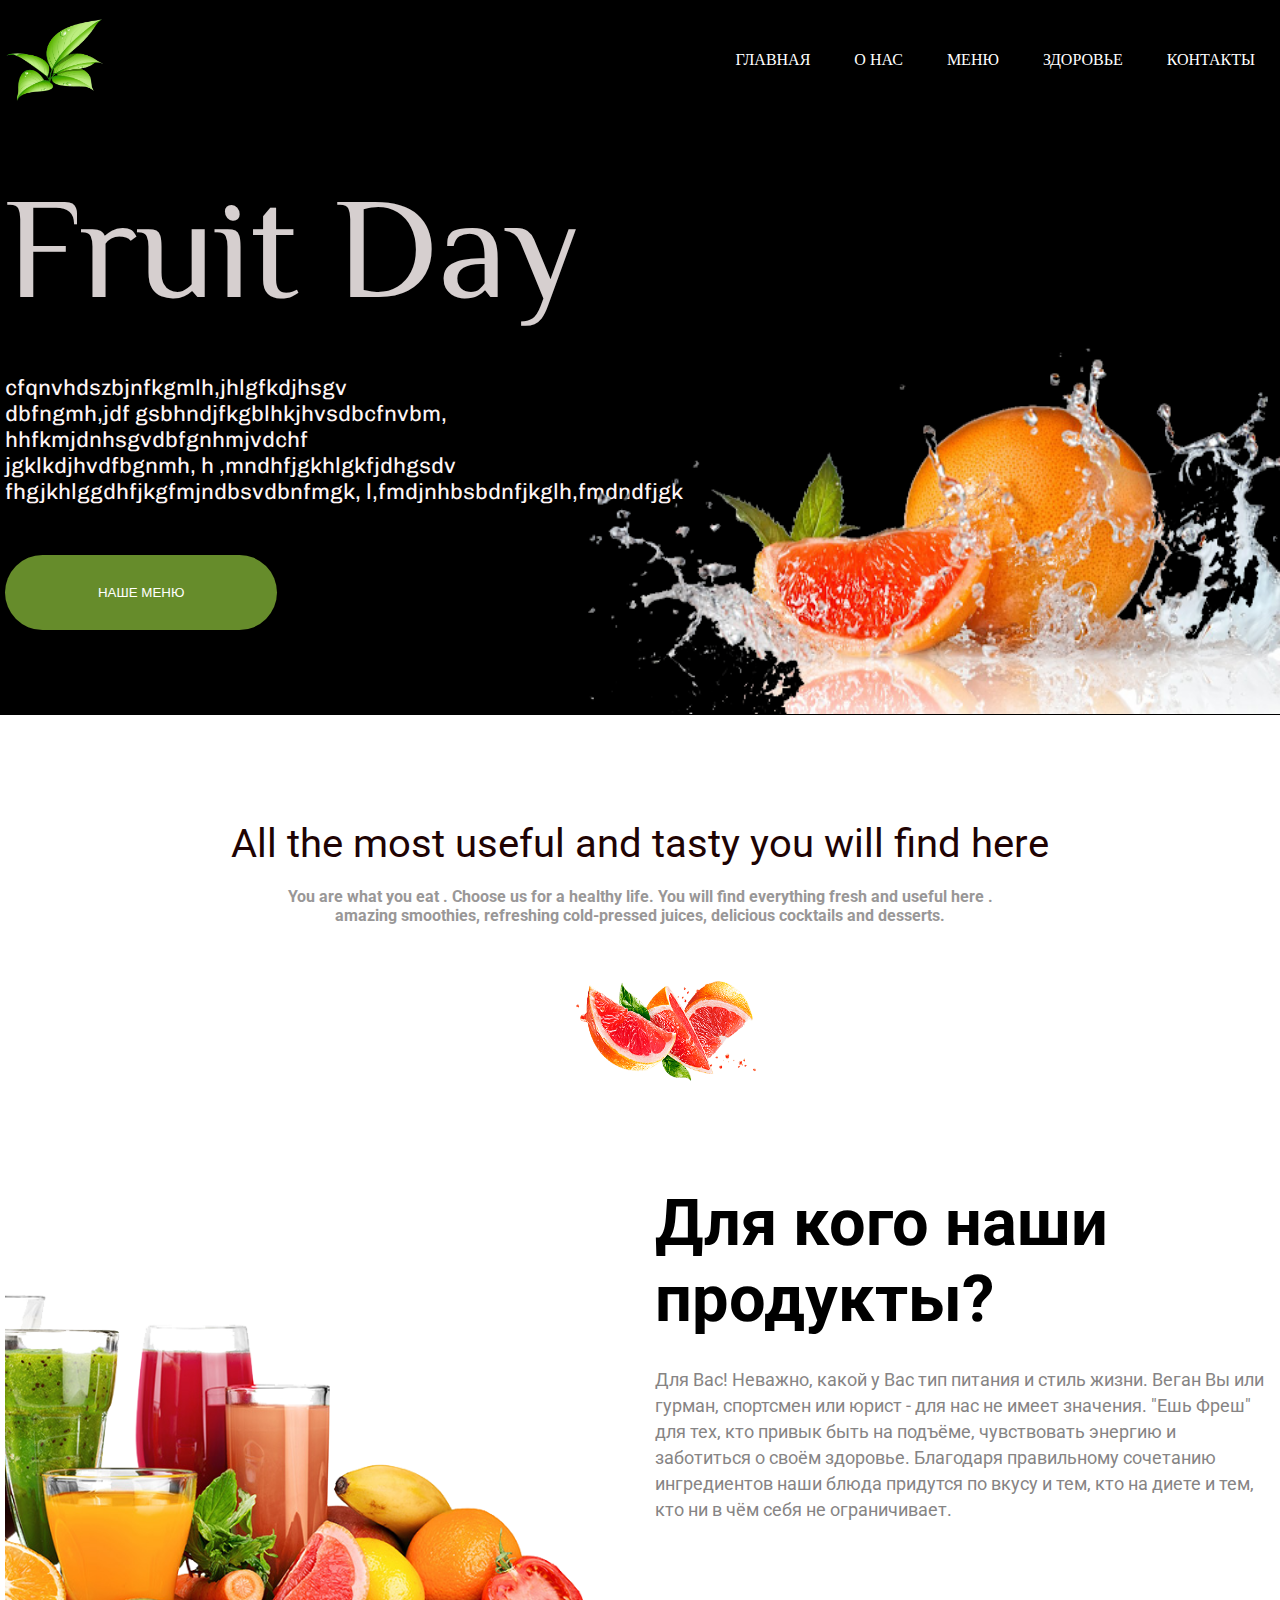
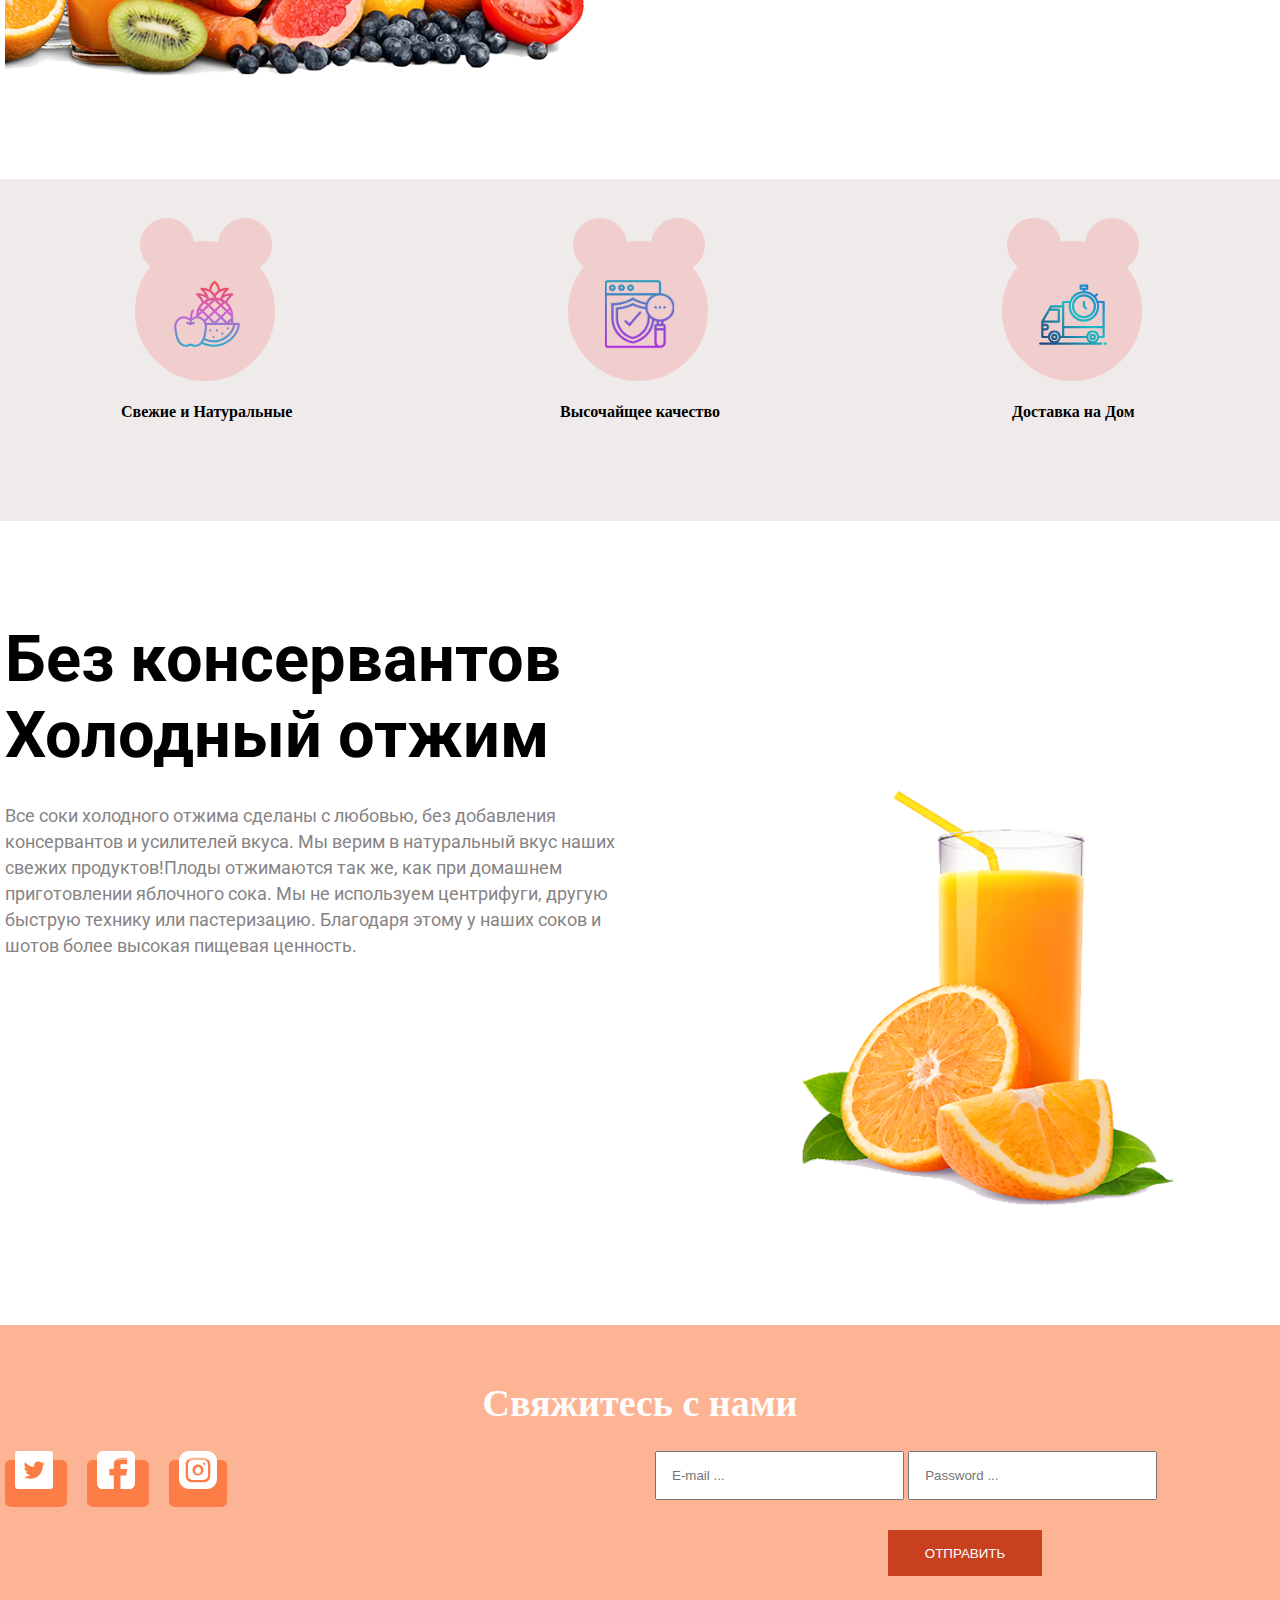
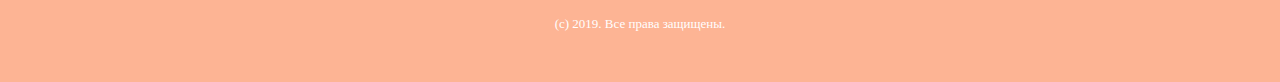
<file: index.html>
<!doctype html>
<html lang="en">
<head>
    <meta charset="UTF-8">
    <meta name="viewport"
          content="width=device-width, user-scalable=no, initial-scale=1.0, maximum-scale=1.0, minimum-scale=1.0">
    <meta http-equiv="X-UA-Compatible" content="ie=edge">
    <title>Document</title>
    <link href="https://fonts.googleapis.com/css2?family=Chivo:wght@300;400&family=El+Messiri:wght@400;500;600;700&family=Roboto:wght@100;300;400;500;700&display=swap" rel="stylesheet">
    <link href="https://fonts.googleapis.com/css2?family=Chivo:wght@300;400&family=El+Messiri:wght@400;500;600;700&display=swap" rel="stylesheet">
    <link href="https://fonts.googleapis.com/css2?family=El+Messiri:wght@400;500;600;700&display=swap" rel="stylesheet">
    <link rel="stylesheet" href="CSS/style.css">
    <link rel="stylesheet" href="CSS/media.css">
</head>
<body>
<header>
    <div class="container">
    <img src="./img/png.png" alt="" class="logo">
    <div class="top-menu">
        <a href="./index.html" class="menu-item">ГЛАВНАЯ</a>
        <a href="#" class="menu-item">О НАС</a>
        <a href="./menu.html" class="menu-item">МЕНЮ</a>
        <a href="./health.html" class="menu-item">ЗДОРОВЬЕ</a>
        <a href="#" class="menu-item">КОНТАКТЫ</a>
    </div>
        <div class="mobile-menu">
            <span></span>
        </div>
    </div>
</header>

<section class="hero">
    <div class="container">
        <img src="./img/unnamed.png" alt="" class="hero-img">
        <h1 class="hero-title">Fruit Day</h1>
        <p class="hero-desc">cfqnvhdszbjnfkgmlh,jhlgfkdjhsgv <br>dbfngmh,jdf
            gsbhndjfkgblhkjhvsdbcfnvbm, <br>hhfkmjdnhsgvdbfgnhmjvdchf <br>jgklkdjhvdfbgnmh,
            h ,mndhfjgkhlgkfjdhgsdv<br>fhgjkhlggdhfjkgfmjndbsvdbnfmgk,
            l,fmdjnhbsbdnfjkglh,fmdndfjgk</p>
    <button class="hero-btn"><a href="./menu.html">НАШЕ МЕНЮ</a></button>
    </div>
</section>
<section class="second">
    <div class="container">
    <h2 class="second-title">All the most useful and tasty
        you will find here
    </h2>
        <img src="./img/grapefruit_PNG15268.png" alt="" class="graifruit">

    <p class="second-desc">
        You are what you eat . Choose us for a healthy
        life. You will find everything fresh and useful here
        .<br> amazing smoothies, refreshing
        cold-pressed juices, delicious cocktails and desserts.</p>
    </div>
</section>


<section class="products">
    <div class="container">
        <div class="row">
            <div class="col-6">
                <img src="./img/Mix-Fruit.png" alt="" class="product-img">
            </div>
            <div class="col-6">
                <h1 class="section-title">Для кого наши продукты?</h1>
            <p class="section-desc">Для Вас! Неважно, какой у Вас тип питания
                и стиль жизни. Веган Вы или гурман, спортсмен или юрист - для
                нас не имеет значения. "Ешь Фреш" для тех, кто привык быть на
                подъёме, чувствовать энергию и заботиться о своём здоровье.
                Благодаря правильному сочетанию ингредиентов наши блюда придутся
                по вкусу и тем,
                кто на диете и тем, кто ни в чём себя не ограничивает.</p>
            </div>
        </div>
    </div>

</section>



<section class="dignity">
    <div class="container">
        <div class="row">
            <div class="col-4">
                <div class="dignity-item">


                    <?xml version="1.0"?>
                    <svg class="icon" xmlns="http://www.w3.org/2000/svg" xmlns:xlink="http://www.w3.org/1999/xlink" id="Gradient" viewBox="0 0 512 512" width="512" height="512"><defs><linearGradient id="linear-gradient" x1="256.007" y1="496.03" x2="256.007" y2="16" gradientUnits="userSpaceOnUse"><stop offset="0" stop-color="#12c2e9"/><stop offset="0.5" stop-color="#c471ed"/><stop offset="1" stop-color="#f64f59"/></linearGradient></defs><path d="M488,320H448V272a135.646,135.646,0,0,0-43.391-99.5c10.8-28.9,40.247-54.13,40.558-54.4A8,8,0,0,0,440,104c-23.13,0-43.238,4.541-60.1,13.524a142.337,142.337,0,0,1,10.562-15.341,184.9,184.9,0,0,1,22.7-24.076A8,8,0,0,0,408,64c-21.625,0-40.7,4.027-56.942,11.959-2.243-16.727-9.829-46.289-35.48-59.114a8,8,0,0,0-7.156,0C282.8,29.656,275.2,59.167,272.949,75.905,256.76,67.993,237.716,64,216,64a8,8,0,0,0-5.171,14.1,184.837,184.837,0,0,1,22.706,24.079,142.487,142.487,0,0,1,10.541,15.3C227.247,108.527,207.157,104,184,104a8,8,0,0,0-5.171,14.1c.315.267,29.76,25.5,40.562,54.4A135.646,135.646,0,0,0,176,272v.918c-8.827,1.677-20.508,5.5-26.746,10.183a23.539,23.539,0,0,1-2.789,1.79c2.107-19.267,5.837-38.922,12.191-48.453h0a8,8,0,1,0-13.312-8.874h0c-7.253,10.88-12.349,30.82-15.161,59.241a22.682,22.682,0,0,1-7.437-3.7C114.308,276.767,95.9,272,88.088,272c-20.916,0-39.788,8.528-53.139,24.013-15.217,17.65-21.717,42.736-17.834,68.825l5,33.577a177.583,177.583,0,0,0,20.514,60.658c13.061,23.4,35.725,36.958,59.7,36.957a64.634,64.634,0,0,0,17.45-2.416q.273-.076.538-.172l13.382-4.787a6.774,6.774,0,0,1,4.61,0l13.381,4.787c.177.064.357.121.538.172a64.646,64.646,0,0,0,17.451,2.416c17.534,0,34.364-7.261,47.253-20.313A199.9,199.9,0,0,0,304,496c49.8,0,97.916-18.855,135.5-53.091C475.405,410.194,496,368.312,496,328A8,8,0,0,0,488,320ZM278.225,279.9l33.88-32.9,33.948,32.957L312.188,312.8Zm18.4,40.1h-45.74a79.537,79.537,0,0,0-4.13-9.541l19.983-19.406Zm60.911-28.894L387.3,320h-59.56Zm-33.951-55.258,33.851-32.874,33.976,33-33.87,32.843Zm5.6-82.612a119.134,119.134,0,0,1,41.788,14.289l-13.537,13.146Zm16.768,38.587L312.1,224.7l-33.835-32.847,33.859-32.881ZM266.783,180.7l-13.64-13.242A119.1,119.1,0,0,1,295.108,153.2Zm0,22.3L300.62,235.85l-33.893,32.914-33.876-32.81Zm-11.541,76.915L237.775,296.88c-.241-.289-.478-.582-.724-.867a68.407,68.407,0,0,0-42.16-23.195l26.476-25.712Zm-5.356,118.5,5-33.577A96.693,96.693,0,0,0,254.92,336H446.578c-4.613,26.417-20.233,52.881-43.795,73.749C374.932,434.416,339.85,448,304,448a146.623,146.623,0,0,1-62.955-14.49A180.97,180.97,0,0,0,249.887,398.415ZM418.457,320,432,306.884V320ZM432,284.611l-29.126,28.207-33.843-32.855L402.9,247.121,432,275.383Zm-1.784-33.265L414.39,235.978l8.963-8.692A118.908,118.908,0,0,1,430.216,251.346Zm-14.237-39.2-13.073,12.677-33.984-33,15.722-15.268A120.912,120.912,0,0,1,415.979,212.149Zm2.981-90.616c-9.188,10.128-20.267,24.372-27.277,40.326a136.15,136.15,0,0,0-22.812-13.381c.1-1.246.252-2.492.448-3.738C382.207,132.4,398.843,124.627,418.96,121.533Zm-32.009-40c-12.99,14.321-29.755,36.867-33.466,60.941a134.954,134.954,0,0,0-28.978-5.9c-.938-2.913-2.139-6.209-3.664-9.75C330.666,108.008,349.8,87.269,386.951,81.538ZM312,33.207c19.825,12.915,23.276,42.533,23.875,51.9a97.241,97.241,0,0,0-23.887,25.235,98.949,98.949,0,0,0-12.629-15.592,97.243,97.243,0,0,0-11.232-9.665C288.729,75.695,292.19,46.112,312,33.207ZM237.06,81.55c44.324,6.88,62.782,35.164,70.312,54.537a135.295,135.295,0,0,0-36.857,6.392q-.375-2.436-.924-4.847l.282-.261c-.146-.158-.3-.31-.444-.466C264.231,114.961,249.04,94.76,237.06,81.55Zm-32.024,39.979c20.14,3.091,36.762,10.874,49.648,23.227.194,1.24.347,2.482.445,3.722a136.15,136.15,0,0,0-22.812,13.381C225.306,145.9,214.225,131.657,205.036,121.529Zm34.424,54.947L255.3,191.853l-33.946,32.965-13.24-12.824A120.9,120.9,0,0,1,239.46,176.476Zm-38.74,50.632,9.149,8.862-16.133,15.666A118.986,118.986,0,0,1,200.72,227.108ZM215.4,451.275C205.259,469.45,187.833,480,169.534,480a48.131,48.131,0,0,1-12.734-1.724L143.7,473.59a22.893,22.893,0,0,0-15.39,0L115.2,478.279c-22.6,6.191-46.118-4.634-58.6-27a161.624,161.624,0,0,1-18.659-55.216l-5-33.576c-3.2-21.482,1.952-41.9,14.127-56.022A53.249,53.249,0,0,1,88.088,288c5.082,0,19.94,4.059,25.053,7.9a38.271,38.271,0,0,0,15.75,7.013c-.394,6.368-.614,11.965-.737,16.251-6.914-1.552-10.4-4.729-10.589-4.907l.088.087a8,8,0,1,0-11.306,11.321C107.42,326.733,117.244,336,136,336c18.772,0,28.6-9.285,29.657-10.343a8,8,0,1,0-11.314-11.314c-.042.042-3.459,3.148-10.2,4.739.139-4.833.392-10.492.793-16.568a38.372,38.372,0,0,0,13.922-6.617c5.113-3.838,19.971-7.9,25.053-7.9a53.249,53.249,0,0,1,41.021,18.461c12.175,14.121,17.324,34.54,14.127,56.022l-5,33.576A161.639,161.639,0,0,1,215.4,451.275ZM428.72,431.081C394.093,462.627,349.8,480,304,480a183.62,183.62,0,0,1-76.872-17.161c.775-1.227,1.528-2.479,2.246-3.766q2.953-5.29,5.529-10.772A162.625,162.625,0,0,0,304,464c39.762,0,78.611-15.013,109.392-42.274,27.05-23.957,44.751-54.839,49.387-85.726h16.914C477.149,369.353,458.89,403.6,428.72,431.081ZM400,360a8,8,0,1,1,8,8A8,8,0,0,1,400,360Zm-40,40a8,8,0,1,1,8,8A8,8,0,0,1,360,400Zm-40-24a8,8,0,1,1,8,8A8,8,0,0,1,320,376Zm-32,0a8,8,0,1,1-8-8A8,8,0,0,1,288,376Zm16,56a8,8,0,1,1,8-8A8,8,0,0,1,304,432Z" style="fill:url(#linear-gradient)"/></svg>


                    <span></span>
                    <h4 class="dignity-subtitle">Cвежие и Натуральные</h4>
                </div>
            </div>
            <div class="col-4">
                <div class="dignity-item">


                    <img src="./img/quality%201.png" alt="" class="icon">


                    <span></span>
                    <h4 class="dignity-subtitle">Высочайщее качество</h4>
                </div>
            </div>
            <div class="col-4">
                <div class="dignity-item">


                    <?xml version="1.0"?>
                    <svg class="icon" xmlns="http://www.w3.org/2000/svg" xmlns:xlink="http://www.w3.org/1999/xlink" width="512" height="512" viewBox="0 0 512 512"><defs><linearGradient id="a" data-name="New Gradient Swatch 1" x1="36.456" y1="507.544" x2="521.41" y2="22.59" gradientUnits="userSpaceOnUse"><stop offset="0" stop-color="#003f8a"/><stop offset="0.518" stop-color="#00d7df"/><stop offset="1" stop-color="#006df0"/></linearGradient><linearGradient id="b" x1="176.456" y1="647.544" x2="661.41" y2="162.59" xlink:href="#a"/><linearGradient id="c" x1="72.457" y1="543.544" x2="557.41" y2="58.59" xlink:href="#a"/><linearGradient id="d" x1="32.456" y1="503.544" x2="517.41" y2="18.59" xlink:href="#a"/><linearGradient id="e" x1="32.456" y1="503.543" x2="517.41" y2="18.59" xlink:href="#a"/><linearGradient id="f" x1="246.456" y1="717.544" x2="731.41" y2="232.59" xlink:href="#a"/></defs><g><path d="M120,448a24,24,0,1,0-24-24A24.027,24.027,0,0,0,120,448Zm0-32a8,8,0,1,1-8,8A8.009,8.009,0,0,1,120,416Z" fill="url(#a)"/><path d="M400,400a24,24,0,1,0,24,24A24.027,24.027,0,0,0,400,400Zm0,32a8,8,0,1,1,8-8A8.009,8.009,0,0,1,400,432Z" fill="url(#b)"/><path d="M480,160H440.61a111.977,111.977,0,0,0-16.38-28.91l13.43-13.43a8,8,0,1,0-11.32-11.32L413.48,119.2A111.626,111.626,0,0,0,344,88.29V80h16a8,8,0,0,0,8-8V48a8,8,0,0,0-8-8H312a8,8,0,0,0-8,8V72a8,8,0,0,0,8,8h16v8.29A112.229,112.229,0,0,0,231.39,160H184a8,8,0,0,0-8,8v24H96a8.019,8.019,0,0,0-6.95,4.03l-64,112A8.017,8.017,0,0,0,24,312V424a8,8,0,0,0,8,8H72.68a48.089,48.089,0,0,0,20.83,32H16a8,8,0,0,0,0,16H464a8,8,0,0,0,0-16H426.49a48.089,48.089,0,0,0,20.83-32H480a8,8,0,0,0,8-8V168A8,8,0,0,0,480,160ZM320,64V56h32v8Zm16,40a96,96,0,1,1-96,96A96.115,96.115,0,0,1,336,104ZM86.93,232H144v72H45.79ZM40,344H56a8,8,0,0,1,0,16H40Zm32.68,72H40V376H56a24,24,0,0,0,0-48H40v-8H152a8,8,0,0,0,8-8V224a8,8,0,0,0-8-8H96.07l4.57-8H176V416h-8.68a47.99,47.99,0,0,0-94.64,0ZM120,456a32,32,0,1,1,32-32A32.03,32.03,0,0,1,120,456Zm26.49,8a48.089,48.089,0,0,0,20.83-32H352.68a48.089,48.089,0,0,0,20.83,32ZM400,456a32,32,0,1,1,32-32A32.03,32.03,0,0,1,400,456Zm72-40H447.32a47.99,47.99,0,0,0-94.64,0H192V360H472Zm0-72H192V176h34.6a112,112,0,1,0,218.8,0H472Z" fill="url(#c)"/><path d="M336,288a88,88,0,1,0-88-88A88.1,88.1,0,0,0,336,288Zm0-160a72,72,0,1,1-72,72A72.081,72.081,0,0,1,336,128Z" fill="url(#d)"/><path d="M346.343,221.657a8,8,0,1,0,11.314-11.314L344,196.687V168a8,8,0,0,0-16,0v32a8,8,0,0,0,2.343,5.657Z" fill="url(#e)"/><path d="M496,464h-8a8,8,0,0,0,0,16h8a8,8,0,0,0,0-16Z" fill="url(#f)"/></g></svg>


                    <span></span>
                    <h4 class="dignity-subtitle">Доставка на Дом</h4>
                </div>
            </div>
        </div>
    </div>
</section>

<section class="about">
    <div class="container">
        <div class="row">
            <div class="col-6">
                <h1 class="section-title">Без консервантов
                    Холодный отжим </h1>
                <p class="section-desc">Все соки  холодного отжима сделаны с любовью,
                    без добавления консервантов и усилителей вкуса. Мы верим в
                    натуральный вкус наших свежих продуктов!Плоды отжимаются так же,
                    как при домашнем приготовлении яблочного сока. Мы не используем
                    центрифуги, другую быструю технику или пастеризацию.
                    Благодаря этому у наших соков и шотов более высокая пищевая ценность.</p>
            </div>
            <div class="col-6">
                <img src="./img/apelsin.png" alt="" class="about-img">
            </div>

        </div>
    </div>
</section>

<footer>
    <div class="container">
        <h4 class="footer-title">Свяжитесь с нами</h4>
           <div class="row">
               <div class="col-6">
                   <div class="contact-item">
                       <a href="#" class="telegram">
                           <svg width="38" height="38" viewBox="0 0 38 38" fill="none" xmlns="http://www.w3.org/2000/svg">
                               <path d="M35.2594 0H2.74059C1.22693 0 0 1.22693 0 2.74059V35.2594C0 36.7731 1.22693 38 2.74059 38H35.2594C36.7731 38 38 36.7731 38 35.2594V2.74059C38 1.22693 36.7731 0 35.2594 0V0ZM27.6752 14.8142C27.6836 15.0012 27.6877 15.189 27.6877 15.3778C27.6877 21.1405 23.3012 27.7856 15.2795 27.7859H15.2798H15.2795C12.8167 27.7859 10.5249 27.064 8.59488 25.827C8.93611 25.8673 9.28343 25.8873 9.6351 25.8873C11.6784 25.8873 13.5588 25.1903 15.0516 24.0205C13.1425 23.9851 11.5329 22.7243 10.9774 20.9914C11.2433 21.0425 11.5167 21.0703 11.797 21.0703C12.1951 21.0703 12.5807 21.0167 12.9471 20.9166C10.9516 20.5171 9.44839 18.7536 9.44839 16.6418C9.44839 16.6221 9.44839 16.6044 9.44897 16.5862C10.0366 16.9129 10.7087 17.1095 11.4242 17.1315C10.2532 16.3502 9.48347 15.0145 9.48347 13.5014C9.48347 12.7024 9.69946 11.9539 10.074 11.3094C12.2246 13.9482 15.4387 15.6836 19.0632 15.866C18.9884 15.5465 18.9498 15.2137 18.9498 14.8716C18.9498 12.4641 20.903 10.5109 23.3114 10.5109C24.5658 10.5109 25.6988 11.0412 26.4946 11.8889C27.4882 11.6929 28.4211 11.33 29.2639 10.8304C28.9378 11.8483 28.2466 12.7024 27.3461 13.2425C28.2283 13.137 29.0691 12.903 29.8504 12.5557C29.2668 13.4304 28.5267 14.1987 27.6752 14.8142Z" fill="white"/>
                           </svg>
                       </a>
                       <a href="#" class="facebook">
                           <svg width="38" height="38" viewBox="0 0 38 38" fill="none" xmlns="http://www.w3.org/2000/svg">
                               <path d="M32.4336 0H5.56641C2.49734 0 0 2.49734 0 5.56641V32.4336C0 35.5027 2.49734 38 5.56641 38H16.7734V24.5664H12.3203V17.8867H16.7734V13.3594C16.7734 9.67598 19.7697 6.67969 23.4531 6.67969H30.207V13.3594H23.4531V17.8867H30.207L29.0938 24.5664H23.4531V38H32.4336C35.5027 38 38 35.5027 38 32.4336V5.56641C38 2.49734 35.5027 0 32.4336 0Z" fill="white"/>
                           </svg>

                       </a>
                       <a href="#" class="instagram">
                           <svg width="38" height="38" viewBox="0 0 38 38" fill="none" xmlns="http://www.w3.org/2000/svg">
                               <path d="M22 19.5C22 21.4329 20.6568 23 19 23C17.3432 23 16 21.4329 16 19.5C16 17.5671 17.3432 16 19 16C20.6568 16 22 17.5671 22 19.5Z" fill="white"/>
                               <path d="M24.5882 9H13.4118C10.979 9 9 10.979 9 13.4118V24.5882C9 27.021 10.979 29 13.4118 29H24.5882C27.021 29 29 27.021 29 24.5882V13.4118C29 10.979 27.021 9 24.5882 9ZM19 24.5147C15.9592 24.5147 13.4853 22.0408 13.4853 19C13.4853 15.9592 15.9592 13.4853 19 13.4853C22.0408 13.4853 24.5147 15.9592 24.5147 19C24.5147 22.0408 22.0408 24.5147 19 24.5147ZM25.3235 13.7794C24.7143 13.7794 24.2206 13.2857 24.2206 12.6765C24.2206 12.0673 24.7143 11.5735 25.3235 11.5735C25.9327 11.5735 26.4265 12.0673 26.4265 12.6765C26.4265 13.2857 25.9327 13.7794 25.3235 13.7794Z" fill="white"/>
                               <path d="M27.9805 0H10.0195C4.49487 0 0 4.49487 0 10.0195V27.9805C0 33.5051 4.49487 38 10.0195 38H27.9805C33.5051 38 38 33.5051 38 27.9805V10.0195C38 4.49487 33.5051 0 27.9805 0ZM31.3203 24.6406C31.3203 28.3237 28.3237 31.3203 24.6406 31.3203H13.3594C9.67627 31.3203 6.67969 28.3237 6.67969 24.6406V13.3594C6.67969 9.67627 9.67627 6.67969 13.3594 6.67969H24.6406C28.3237 6.67969 31.3203 9.67627 31.3203 13.3594V24.6406Z" fill="white"/>
                           </svg>

                       </a>
                   </div>
               </div>

                  <div class="col-6">
                      <div class="contact-input">
                          <input type="text" class="input" placeholder="E-mail ...">
                          <input type="password" class="input" placeholder="Password ...">
                      </div>


<div class="btn">
    <button class="footer-btn">ОТПРАВИТЬ</button>
</div>

                  </div>
           </div>

        <p class="footer-desc">(с) 2019. Все права защищены.</p>
    </div>
</footer>
<script src="JS/main.js"></script>
</body>
</html>
</file>
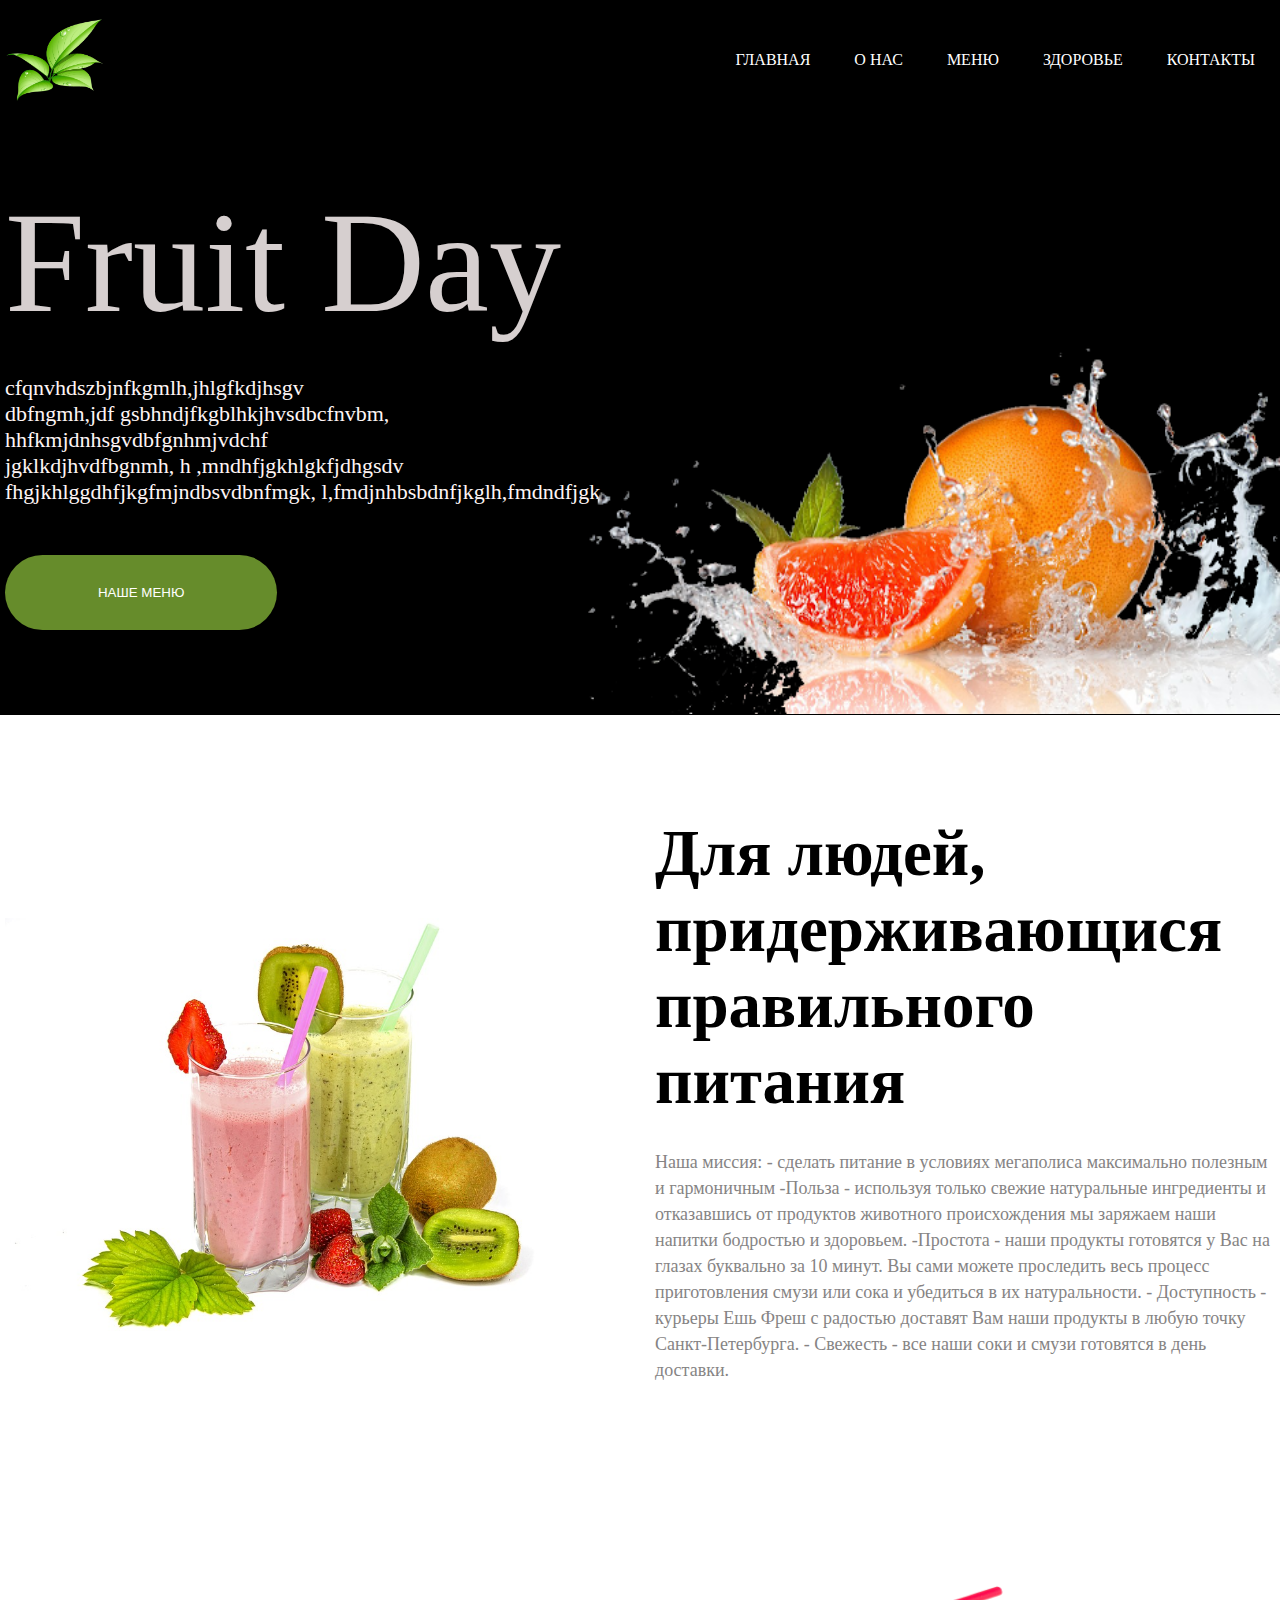
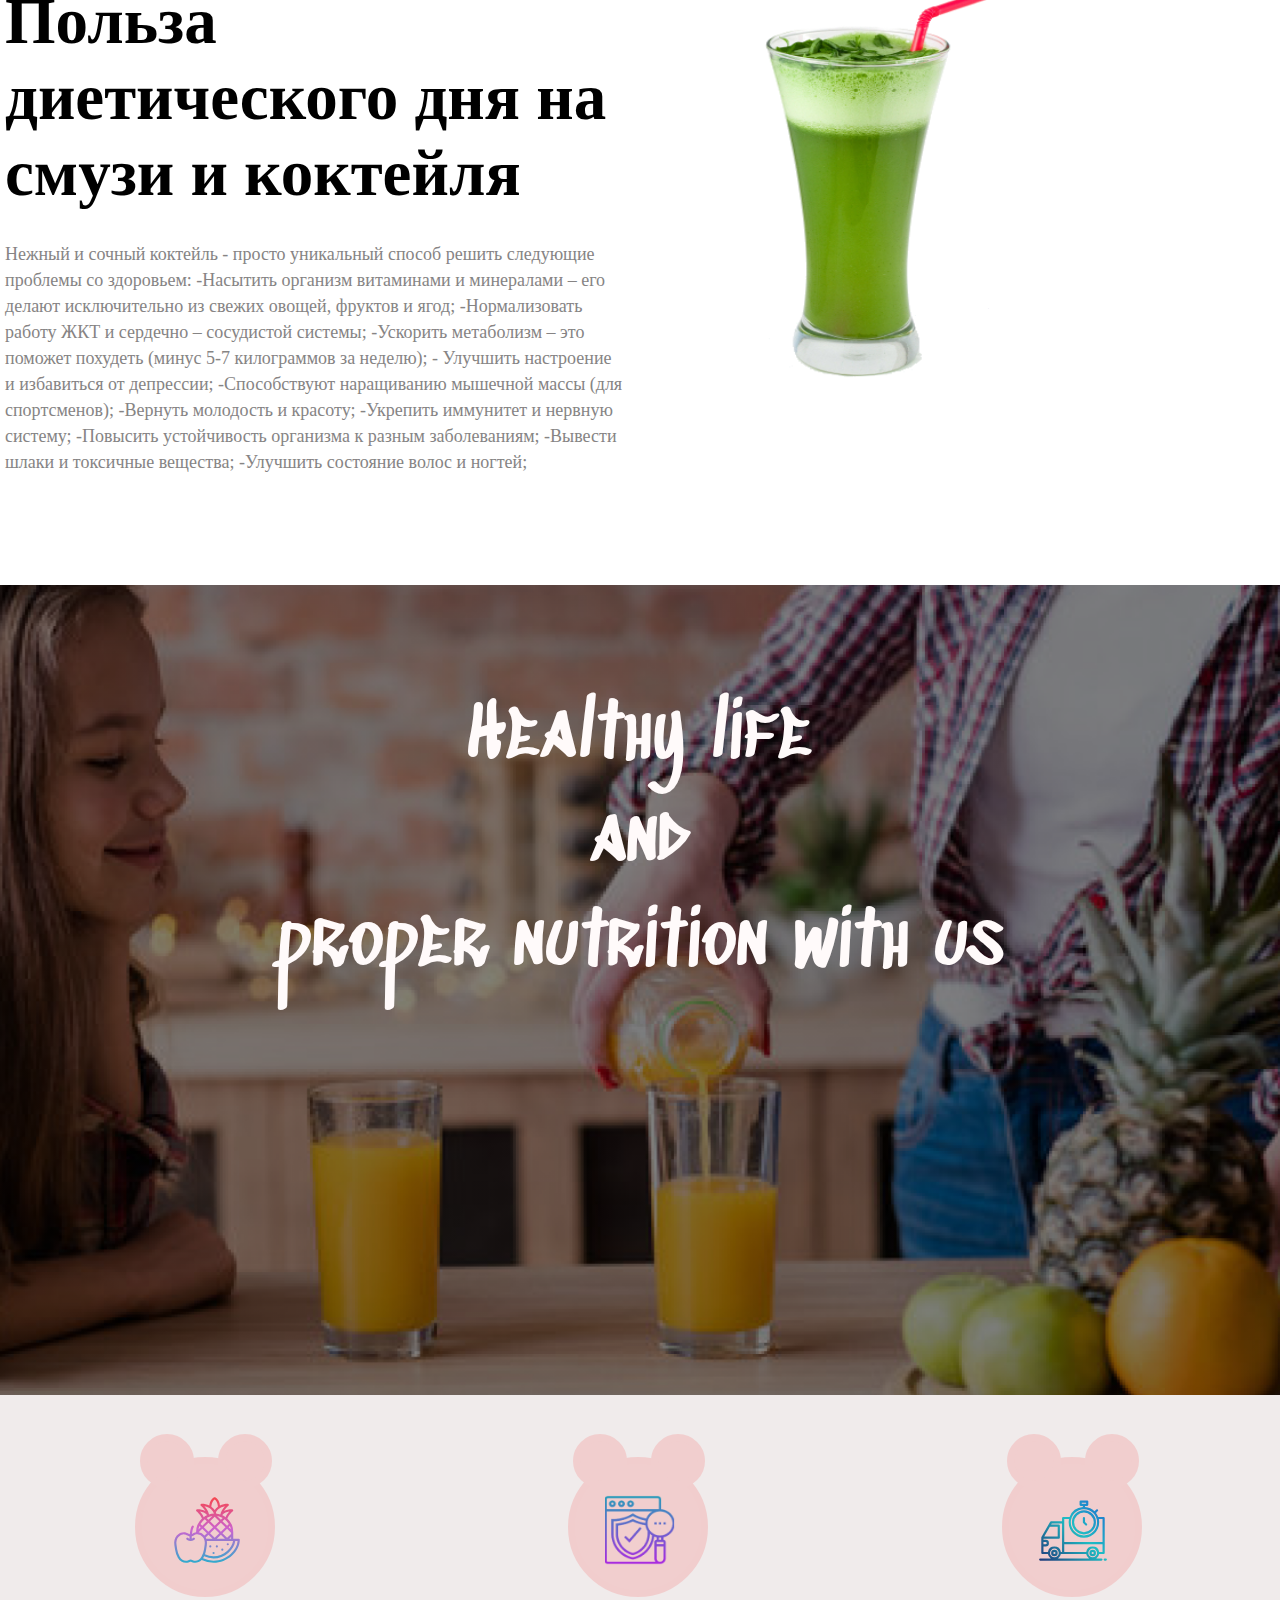
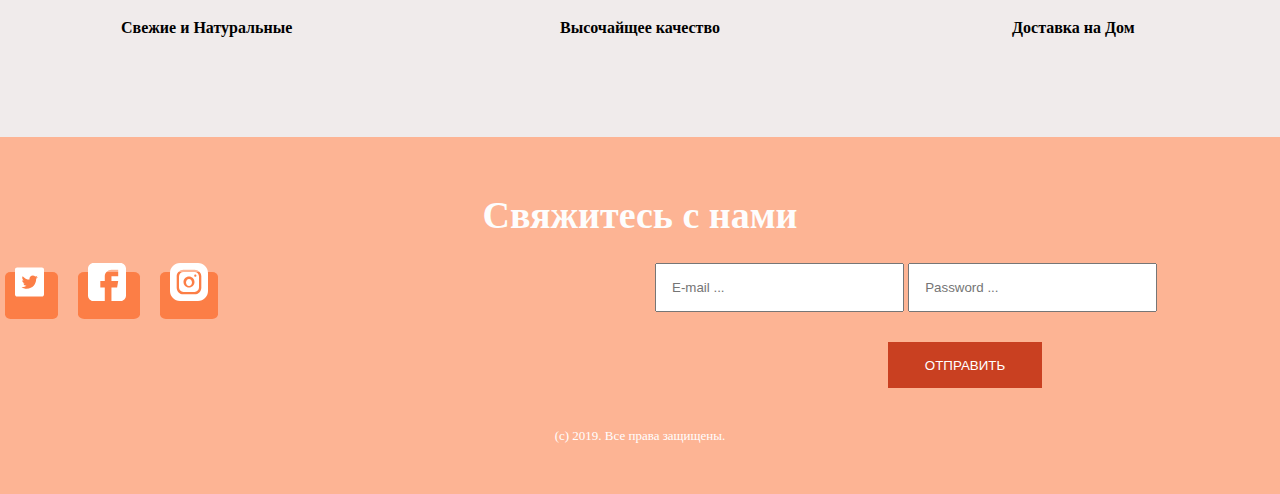
<file: health.html>
<!doctype html>
<html lang="en">
<head>
    <meta charset="UTF-8">
    <meta name="viewport"
          content="width=device-width, user-scalable=no, initial-scale=1.0, maximum-scale=1.0, minimum-scale=1.0">
    <meta http-equiv="X-UA-Compatible" content="ie=edge">
    <title>Health</title>
    <link href="https://fonts.googleapis.com/css2?family=Sedgwick+Ave+Display&display=swap" rel="stylesheet">

    <link rel="stylesheet" href="CSS/style.css">
    <link rel="stylesheet" href="CSS/media.css">

</head>
<body>
<header>
    <div class="container">
        <img src="./img/png.png" alt="" class="logo">
        <div class="top-menu">
            <a href="./index.html" class="menu-item">ГЛАВНАЯ</a>
            <a href="#" class="menu-item">О НАС</a>
            <a href="./menu.html" class="menu-item">МЕНЮ</a>
            <a href="./health.html" class="menu-item">ЗДОРОВЬЕ</a>
            <a href="#" class="menu-item">КОНТАКТЫ</a>
        </div>
        <div class="mobile-menu">
            <span></span>
        </div>
    </div>
</header>
<section class="hero">
    <div class="container">
        <img src="./img/unnamed.png" alt="" class="hero-img">
        <h1 class="hero-title">Fruit Day</h1>
        <p class="hero-desc">cfqnvhdszbjnfkgmlh,jhlgfkdjhsgv <br>dbfngmh,jdf
            gsbhndjfkgblhkjhvsdbcfnvbm, <br>hhfkmjdnhsgvdbfgnhmjvdchf <br>jgklkdjhvdfbgnmh,
            h ,mndhfjgkhlgkfjdhgsdv<br>fhgjkhlggdhfjkgfmjndbsvdbnfmgk,
            l,fmdjnhbsbdnfjkglh,fmdndfjgk</p>
        <button class="hero-btn"><a href="./menu.html">НАШЕ МЕНЮ</a></button>
    </div>
</section>

<section class="section-health">
    <div class="container">
        <div class="row">
            <div class="col-6">
            <img src="./img/WhatsApp%20Image%202020-10-11%20at%2010.55.00.jpeg" alt="" class="health-img">
        </div>
            <div class="col-6">
                <h1 class="section-title">Для людей, придерживающися правильного питания </h1>
           <p class="section-desc">
               Наша миссия:
               -  сделать питание в условиях мегаполиса максимальнo полезным и гармоничным -Польза - используя только свежие натуральные ингредиенты и отказавшись от продуктов животного происхождения мы заряжаем наши напитки бодростью и здоровьем.
               -Простота - наши продукты готовятся у Вас на глазах буквально за 10 минут. Вы сами можете проследить весь процесс приготовления смузи или сока и убедиться в их натуральности.
               - Доступность - курьеры Ешь Фреш с радостью доставят Вам наши продукты в любую точку Санкт-Петербурга.
               - Свежесть - все наши соки и смузи готовятся в день доставки.
               
           </p>
            </div>


        </div>
    </div>
</section>


<section class="section-diet">
    <div class="container">
        <div class="row">
            <div class="col-6">
            <h1 class="section-title">Польза диетического дня на смузи и коктейля </h1>
            <p class="section-desc">
                Нежный и сочный коктейль - просто уникальный способ решить следующие проблемы со здоровьем:

                -Насытить организм витаминами и минералами – его делают исключительно из свежих овощей, фруктов и ягод;
                -Нормализовать работу ЖКТ и сердечно – сосудистой системы;
                -Ускорить метаболизм – это поможет похудеть (минус 5-7 килограммов за неделю);
                - Улучшить настроение и избавиться от депрессии;
                -Способствуют наращиванию мышечной массы (для спортсменов);
                -Вернуть молодость и красоту;
                -Укрепить иммунитет и нервную систему;
                -Повысить устойчивость организма к разным заболеваниям;
                -Вывести шлаки и токсичные вещества;
                -Улучшить состояние волос и ногтей;

            </p>
        </div>
            <div class="col-6">
                <img src="./img/zelen%201.png" alt="" class="health-img1">
            </div>

        </div>
    </div>
</section>



<section class="home-juice">
    <h1 class="home-juice-title">
        Healthy life<br>
        and<br>
        proper nutrition with us</h1>
</section>



<section class="dignity">
    <div class="container">
        <div class="row">
            <div class="col-4">
                <div class="dignity-item">


                    <?xml version="1.0"?>
                    <svg class="icon" xmlns="http://www.w3.org/2000/svg" xmlns:xlink="http://www.w3.org/1999/xlink" id="Gradient" viewBox="0 0 512 512" width="512" height="512"><defs><linearGradient id="linear-gradient" x1="256.007" y1="496.03" x2="256.007" y2="16" gradientUnits="userSpaceOnUse"><stop offset="0" stop-color="#12c2e9"/><stop offset="0.5" stop-color="#c471ed"/><stop offset="1" stop-color="#f64f59"/></linearGradient></defs><path d="M488,320H448V272a135.646,135.646,0,0,0-43.391-99.5c10.8-28.9,40.247-54.13,40.558-54.4A8,8,0,0,0,440,104c-23.13,0-43.238,4.541-60.1,13.524a142.337,142.337,0,0,1,10.562-15.341,184.9,184.9,0,0,1,22.7-24.076A8,8,0,0,0,408,64c-21.625,0-40.7,4.027-56.942,11.959-2.243-16.727-9.829-46.289-35.48-59.114a8,8,0,0,0-7.156,0C282.8,29.656,275.2,59.167,272.949,75.905,256.76,67.993,237.716,64,216,64a8,8,0,0,0-5.171,14.1,184.837,184.837,0,0,1,22.706,24.079,142.487,142.487,0,0,1,10.541,15.3C227.247,108.527,207.157,104,184,104a8,8,0,0,0-5.171,14.1c.315.267,29.76,25.5,40.562,54.4A135.646,135.646,0,0,0,176,272v.918c-8.827,1.677-20.508,5.5-26.746,10.183a23.539,23.539,0,0,1-2.789,1.79c2.107-19.267,5.837-38.922,12.191-48.453h0a8,8,0,1,0-13.312-8.874h0c-7.253,10.88-12.349,30.82-15.161,59.241a22.682,22.682,0,0,1-7.437-3.7C114.308,276.767,95.9,272,88.088,272c-20.916,0-39.788,8.528-53.139,24.013-15.217,17.65-21.717,42.736-17.834,68.825l5,33.577a177.583,177.583,0,0,0,20.514,60.658c13.061,23.4,35.725,36.958,59.7,36.957a64.634,64.634,0,0,0,17.45-2.416q.273-.076.538-.172l13.382-4.787a6.774,6.774,0,0,1,4.61,0l13.381,4.787c.177.064.357.121.538.172a64.646,64.646,0,0,0,17.451,2.416c17.534,0,34.364-7.261,47.253-20.313A199.9,199.9,0,0,0,304,496c49.8,0,97.916-18.855,135.5-53.091C475.405,410.194,496,368.312,496,328A8,8,0,0,0,488,320ZM278.225,279.9l33.88-32.9,33.948,32.957L312.188,312.8Zm18.4,40.1h-45.74a79.537,79.537,0,0,0-4.13-9.541l19.983-19.406Zm60.911-28.894L387.3,320h-59.56Zm-33.951-55.258,33.851-32.874,33.976,33-33.87,32.843Zm5.6-82.612a119.134,119.134,0,0,1,41.788,14.289l-13.537,13.146Zm16.768,38.587L312.1,224.7l-33.835-32.847,33.859-32.881ZM266.783,180.7l-13.64-13.242A119.1,119.1,0,0,1,295.108,153.2Zm0,22.3L300.62,235.85l-33.893,32.914-33.876-32.81Zm-11.541,76.915L237.775,296.88c-.241-.289-.478-.582-.724-.867a68.407,68.407,0,0,0-42.16-23.195l26.476-25.712Zm-5.356,118.5,5-33.577A96.693,96.693,0,0,0,254.92,336H446.578c-4.613,26.417-20.233,52.881-43.795,73.749C374.932,434.416,339.85,448,304,448a146.623,146.623,0,0,1-62.955-14.49A180.97,180.97,0,0,0,249.887,398.415ZM418.457,320,432,306.884V320ZM432,284.611l-29.126,28.207-33.843-32.855L402.9,247.121,432,275.383Zm-1.784-33.265L414.39,235.978l8.963-8.692A118.908,118.908,0,0,1,430.216,251.346Zm-14.237-39.2-13.073,12.677-33.984-33,15.722-15.268A120.912,120.912,0,0,1,415.979,212.149Zm2.981-90.616c-9.188,10.128-20.267,24.372-27.277,40.326a136.15,136.15,0,0,0-22.812-13.381c.1-1.246.252-2.492.448-3.738C382.207,132.4,398.843,124.627,418.96,121.533Zm-32.009-40c-12.99,14.321-29.755,36.867-33.466,60.941a134.954,134.954,0,0,0-28.978-5.9c-.938-2.913-2.139-6.209-3.664-9.75C330.666,108.008,349.8,87.269,386.951,81.538ZM312,33.207c19.825,12.915,23.276,42.533,23.875,51.9a97.241,97.241,0,0,0-23.887,25.235,98.949,98.949,0,0,0-12.629-15.592,97.243,97.243,0,0,0-11.232-9.665C288.729,75.695,292.19,46.112,312,33.207ZM237.06,81.55c44.324,6.88,62.782,35.164,70.312,54.537a135.295,135.295,0,0,0-36.857,6.392q-.375-2.436-.924-4.847l.282-.261c-.146-.158-.3-.31-.444-.466C264.231,114.961,249.04,94.76,237.06,81.55Zm-32.024,39.979c20.14,3.091,36.762,10.874,49.648,23.227.194,1.24.347,2.482.445,3.722a136.15,136.15,0,0,0-22.812,13.381C225.306,145.9,214.225,131.657,205.036,121.529Zm34.424,54.947L255.3,191.853l-33.946,32.965-13.24-12.824A120.9,120.9,0,0,1,239.46,176.476Zm-38.74,50.632,9.149,8.862-16.133,15.666A118.986,118.986,0,0,1,200.72,227.108ZM215.4,451.275C205.259,469.45,187.833,480,169.534,480a48.131,48.131,0,0,1-12.734-1.724L143.7,473.59a22.893,22.893,0,0,0-15.39,0L115.2,478.279c-22.6,6.191-46.118-4.634-58.6-27a161.624,161.624,0,0,1-18.659-55.216l-5-33.576c-3.2-21.482,1.952-41.9,14.127-56.022A53.249,53.249,0,0,1,88.088,288c5.082,0,19.94,4.059,25.053,7.9a38.271,38.271,0,0,0,15.75,7.013c-.394,6.368-.614,11.965-.737,16.251-6.914-1.552-10.4-4.729-10.589-4.907l.088.087a8,8,0,1,0-11.306,11.321C107.42,326.733,117.244,336,136,336c18.772,0,28.6-9.285,29.657-10.343a8,8,0,1,0-11.314-11.314c-.042.042-3.459,3.148-10.2,4.739.139-4.833.392-10.492.793-16.568a38.372,38.372,0,0,0,13.922-6.617c5.113-3.838,19.971-7.9,25.053-7.9a53.249,53.249,0,0,1,41.021,18.461c12.175,14.121,17.324,34.54,14.127,56.022l-5,33.576A161.639,161.639,0,0,1,215.4,451.275ZM428.72,431.081C394.093,462.627,349.8,480,304,480a183.62,183.62,0,0,1-76.872-17.161c.775-1.227,1.528-2.479,2.246-3.766q2.953-5.29,5.529-10.772A162.625,162.625,0,0,0,304,464c39.762,0,78.611-15.013,109.392-42.274,27.05-23.957,44.751-54.839,49.387-85.726h16.914C477.149,369.353,458.89,403.6,428.72,431.081ZM400,360a8,8,0,1,1,8,8A8,8,0,0,1,400,360Zm-40,40a8,8,0,1,1,8,8A8,8,0,0,1,360,400Zm-40-24a8,8,0,1,1,8,8A8,8,0,0,1,320,376Zm-32,0a8,8,0,1,1-8-8A8,8,0,0,1,288,376Zm16,56a8,8,0,1,1,8-8A8,8,0,0,1,304,432Z" style="fill:url(#linear-gradient)"/></svg>


                    <span></span>
                    <h4 class="dignity-subtitle">Cвежие и Натуральные</h4>
                </div>
            </div>
            <div class="col-4">
                <div class="dignity-item">


                    <img src="./img/quality%201.png" alt="" class="icon">


                    <span></span>
                    <h4 class="dignity-subtitle">Высочайщее качество</h4>
                </div>
            </div>
            <div class="col-4">
                <div class="dignity-item">


                    <?xml version="1.0"?>
                    <svg class="icon" xmlns="http://www.w3.org/2000/svg" xmlns:xlink="http://www.w3.org/1999/xlink" width="512" height="512" viewBox="0 0 512 512"><defs><linearGradient id="a" data-name="New Gradient Swatch 1" x1="36.456" y1="507.544" x2="521.41" y2="22.59" gradientUnits="userSpaceOnUse"><stop offset="0" stop-color="#003f8a"/><stop offset="0.518" stop-color="#00d7df"/><stop offset="1" stop-color="#006df0"/></linearGradient><linearGradient id="b" x1="176.456" y1="647.544" x2="661.41" y2="162.59" xlink:href="#a"/><linearGradient id="c" x1="72.457" y1="543.544" x2="557.41" y2="58.59" xlink:href="#a"/><linearGradient id="d" x1="32.456" y1="503.544" x2="517.41" y2="18.59" xlink:href="#a"/><linearGradient id="e" x1="32.456" y1="503.543" x2="517.41" y2="18.59" xlink:href="#a"/><linearGradient id="f" x1="246.456" y1="717.544" x2="731.41" y2="232.59" xlink:href="#a"/></defs><g><path d="M120,448a24,24,0,1,0-24-24A24.027,24.027,0,0,0,120,448Zm0-32a8,8,0,1,1-8,8A8.009,8.009,0,0,1,120,416Z" fill="url(#a)"/><path d="M400,400a24,24,0,1,0,24,24A24.027,24.027,0,0,0,400,400Zm0,32a8,8,0,1,1,8-8A8.009,8.009,0,0,1,400,432Z" fill="url(#b)"/><path d="M480,160H440.61a111.977,111.977,0,0,0-16.38-28.91l13.43-13.43a8,8,0,1,0-11.32-11.32L413.48,119.2A111.626,111.626,0,0,0,344,88.29V80h16a8,8,0,0,0,8-8V48a8,8,0,0,0-8-8H312a8,8,0,0,0-8,8V72a8,8,0,0,0,8,8h16v8.29A112.229,112.229,0,0,0,231.39,160H184a8,8,0,0,0-8,8v24H96a8.019,8.019,0,0,0-6.95,4.03l-64,112A8.017,8.017,0,0,0,24,312V424a8,8,0,0,0,8,8H72.68a48.089,48.089,0,0,0,20.83,32H16a8,8,0,0,0,0,16H464a8,8,0,0,0,0-16H426.49a48.089,48.089,0,0,0,20.83-32H480a8,8,0,0,0,8-8V168A8,8,0,0,0,480,160ZM320,64V56h32v8Zm16,40a96,96,0,1,1-96,96A96.115,96.115,0,0,1,336,104ZM86.93,232H144v72H45.79ZM40,344H56a8,8,0,0,1,0,16H40Zm32.68,72H40V376H56a24,24,0,0,0,0-48H40v-8H152a8,8,0,0,0,8-8V224a8,8,0,0,0-8-8H96.07l4.57-8H176V416h-8.68a47.99,47.99,0,0,0-94.64,0ZM120,456a32,32,0,1,1,32-32A32.03,32.03,0,0,1,120,456Zm26.49,8a48.089,48.089,0,0,0,20.83-32H352.68a48.089,48.089,0,0,0,20.83,32ZM400,456a32,32,0,1,1,32-32A32.03,32.03,0,0,1,400,456Zm72-40H447.32a47.99,47.99,0,0,0-94.64,0H192V360H472Zm0-72H192V176h34.6a112,112,0,1,0,218.8,0H472Z" fill="url(#c)"/><path d="M336,288a88,88,0,1,0-88-88A88.1,88.1,0,0,0,336,288Zm0-160a72,72,0,1,1-72,72A72.081,72.081,0,0,1,336,128Z" fill="url(#d)"/><path d="M346.343,221.657a8,8,0,1,0,11.314-11.314L344,196.687V168a8,8,0,0,0-16,0v32a8,8,0,0,0,2.343,5.657Z" fill="url(#e)"/><path d="M496,464h-8a8,8,0,0,0,0,16h8a8,8,0,0,0,0-16Z" fill="url(#f)"/></g></svg>


                    <span></span>
                    <h4 class="dignity-subtitle">Доставка на Дом</h4>
                </div>
            </div>
        </div>
    </div>
</section>


<footer>
    <div class="container">
        <h4 class="footer-title">Свяжитесь с нами</h4>
        <div class="row">
            <div class="col-6">
                <div class="contact-item">
                    <a href="#" class="telegram">
                        <svg width="29" height="38" viewBox="0 0 38 38" fill="none" xmlns="http://www.w3.org/2000/svg">
                            <path d="M35.2594 0H2.74059C1.22693 0 0 1.22693 0 2.74059V35.2594C0 36.7731 1.22693 38 2.74059 38H35.2594C36.7731 38 38 36.7731 38 35.2594V2.74059C38 1.22693 36.7731 0 35.2594 0V0ZM27.6752 14.8142C27.6836 15.0012 27.6877 15.189 27.6877 15.3778C27.6877 21.1405 23.3012 27.7856 15.2795 27.7859H15.2798H15.2795C12.8167 27.7859 10.5249 27.064 8.59488 25.827C8.93611 25.8673 9.28343 25.8873 9.6351 25.8873C11.6784 25.8873 13.5588 25.1903 15.0516 24.0205C13.1425 23.9851 11.5329 22.7243 10.9774 20.9914C11.2433 21.0425 11.5167 21.0703 11.797 21.0703C12.1951 21.0703 12.5807 21.0167 12.9471 20.9166C10.9516 20.5171 9.44839 18.7536 9.44839 16.6418C9.44839 16.6221 9.44839 16.6044 9.44897 16.5862C10.0366 16.9129 10.7087 17.1095 11.4242 17.1315C10.2532 16.3502 9.48347 15.0145 9.48347 13.5014C9.48347 12.7024 9.69946 11.9539 10.074 11.3094C12.2246 13.9482 15.4387 15.6836 19.0632 15.866C18.9884 15.5465 18.9498 15.2137 18.9498 14.8716C18.9498 12.4641 20.903 10.5109 23.3114 10.5109C24.5658 10.5109 25.6988 11.0412 26.4946 11.8889C27.4882 11.6929 28.4211 11.33 29.2639 10.8304C28.9378 11.8483 28.2466 12.7024 27.3461 13.2425C28.2283 13.137 29.0691 12.903 29.8504 12.5557C29.2668 13.4304 28.5267 14.1987 27.6752 14.8142Z" fill="white"/>
                        </svg>
                    </a>
                    <a href="#" class="facebook">
                        <svg width="38" height="38" viewBox="0 0 38 38" fill="none" xmlns="http://www.w3.org/2000/svg">
                            <path d="M32.4336 0H5.56641C2.49734 0 0 2.49734 0 5.56641V32.4336C0 35.5027 2.49734 38 5.56641 38H16.7734V24.5664H12.3203V17.8867H16.7734V13.3594C16.7734 9.67598 19.7697 6.67969 23.4531 6.67969H30.207V13.3594H23.4531V17.8867H30.207L29.0938 24.5664H23.4531V38H32.4336C35.5027 38 38 35.5027 38 32.4336V5.56641C38 2.49734 35.5027 0 32.4336 0Z" fill="white"/>
                        </svg>

                    </a>
                    <a href="#" class="instagram">
                        <svg width="38" height="38" viewBox="0 0 38 38" fill="none" xmlns="http://www.w3.org/2000/svg">
                            <path d="M22 19.5C22 21.4329 20.6568 23 19 23C17.3432 23 16 21.4329 16 19.5C16 17.5671 17.3432 16 19 16C20.6568 16 22 17.5671 22 19.5Z" fill="white"/>
                            <path d="M24.5882 9H13.4118C10.979 9 9 10.979 9 13.4118V24.5882C9 27.021 10.979 29 13.4118 29H24.5882C27.021 29 29 27.021 29 24.5882V13.4118C29 10.979 27.021 9 24.5882 9ZM19 24.5147C15.9592 24.5147 13.4853 22.0408 13.4853 19C13.4853 15.9592 15.9592 13.4853 19 13.4853C22.0408 13.4853 24.5147 15.9592 24.5147 19C24.5147 22.0408 22.0408 24.5147 19 24.5147ZM25.3235 13.7794C24.7143 13.7794 24.2206 13.2857 24.2206 12.6765C24.2206 12.0673 24.7143 11.5735 25.3235 11.5735C25.9327 11.5735 26.4265 12.0673 26.4265 12.6765C26.4265 13.2857 25.9327 13.7794 25.3235 13.7794Z" fill="white"/>
                            <path d="M27.9805 0H10.0195C4.49487 0 0 4.49487 0 10.0195V27.9805C0 33.5051 4.49487 38 10.0195 38H27.9805C33.5051 38 38 33.5051 38 27.9805V10.0195C38 4.49487 33.5051 0 27.9805 0ZM31.3203 24.6406C31.3203 28.3237 28.3237 31.3203 24.6406 31.3203H13.3594C9.67627 31.3203 6.67969 28.3237 6.67969 24.6406V13.3594C6.67969 9.67627 9.67627 6.67969 13.3594 6.67969H24.6406C28.3237 6.67969 31.3203 9.67627 31.3203 13.3594V24.6406Z" fill="white"/>
                        </svg>

                    </a>
                </div>
            </div>

            <div class="col-6">
                <div class="contact-input">
                    <input type="text" class="input" placeholder="E-mail ...">
                    <input type="password" class="input" placeholder="Password ...">
                </div>
                <div class="btn">
                    <button class="footer-btn">ОТПРАВИТЬ</button>
                </div>



            </div>
        </div>

        <p class="footer-desc">(с) 2019. Все права защищены.</p>
    </div>
</footer>


<script src="JS/main.js"></script>

</body>
</html>
</file>
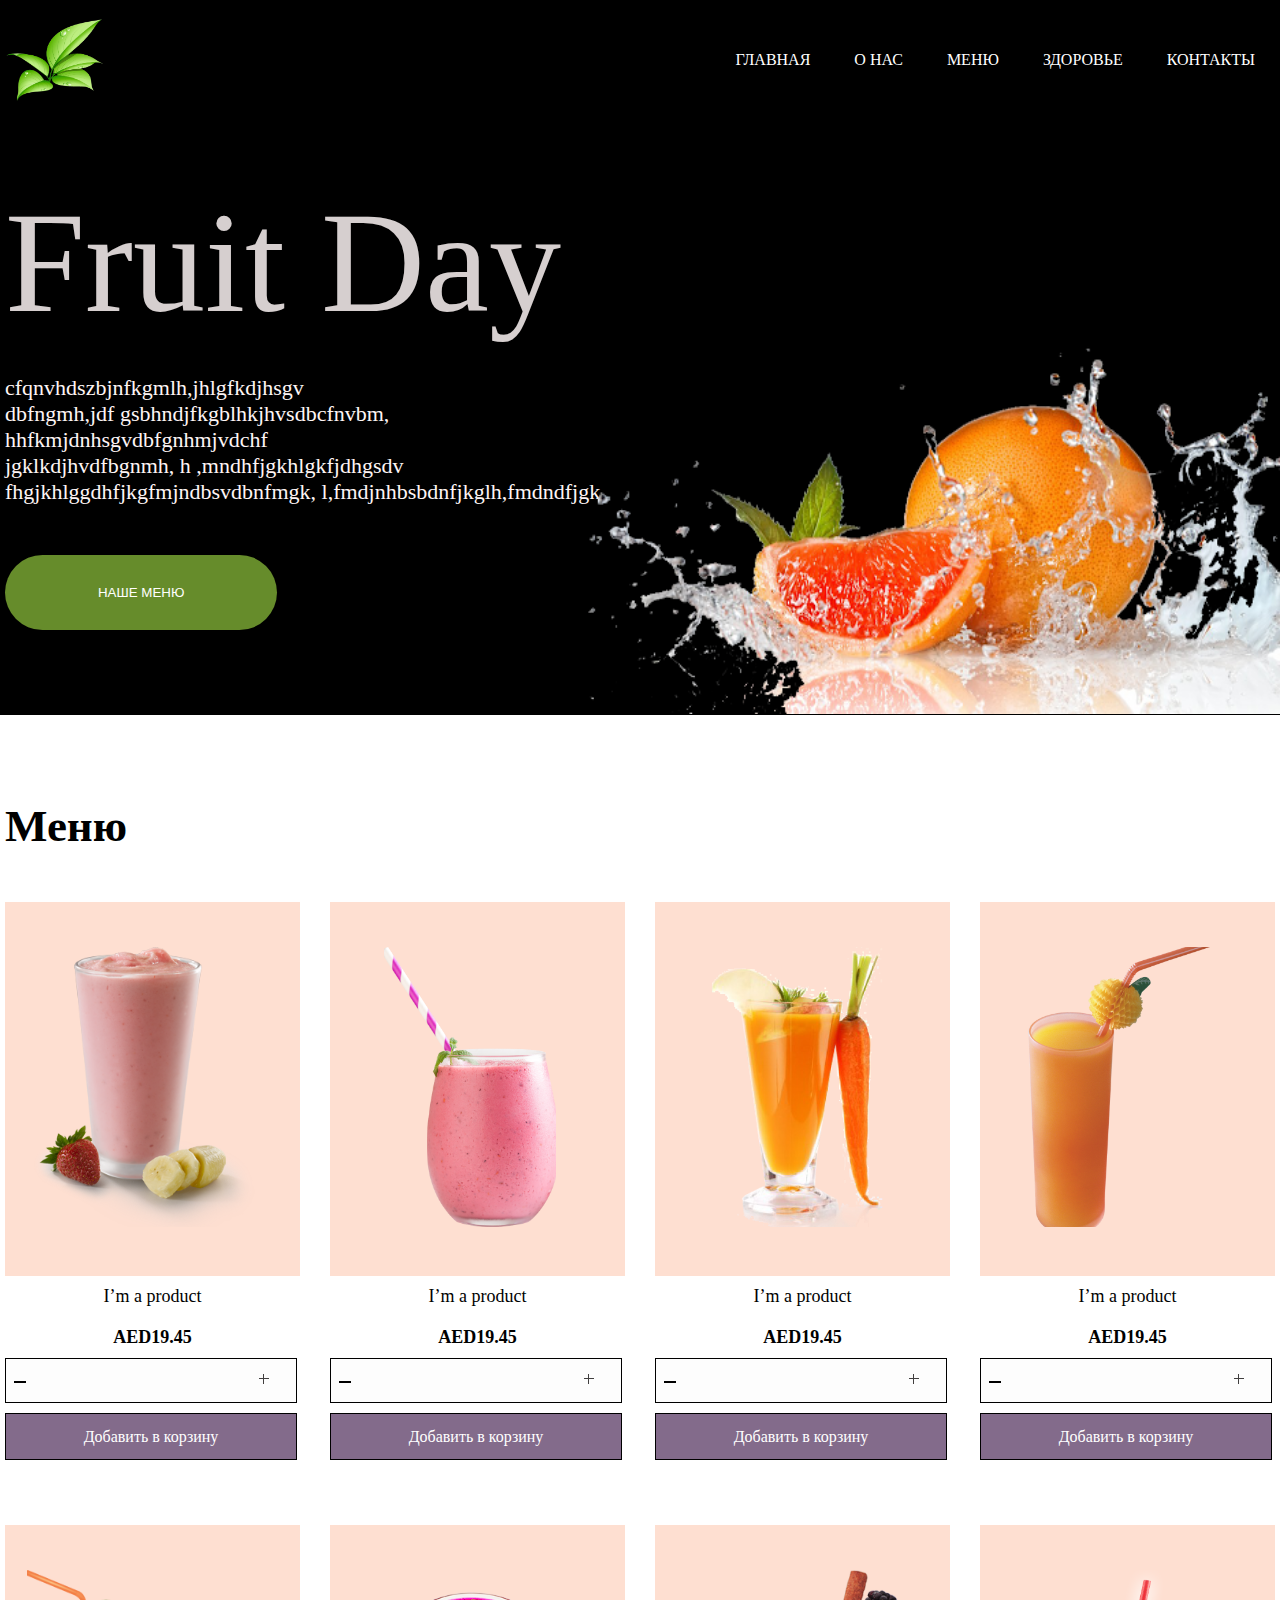
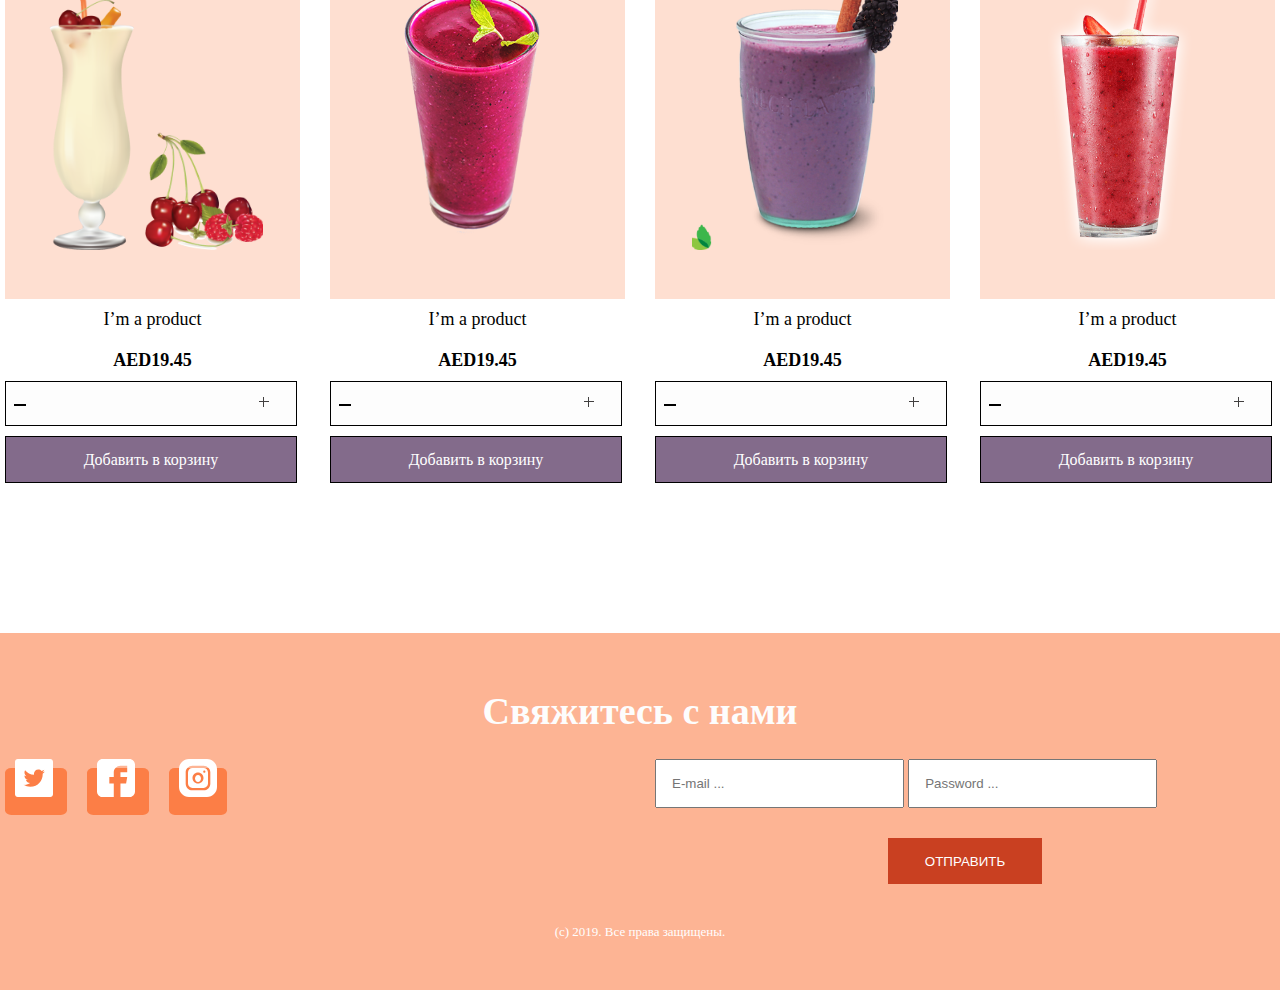
<file: menu.html>
<!DOCTYPE html>
<html lang="en">
<head>
    <meta charset="UTF-8">
    <meta name="viewport"
          content="width=device-width, user-scalable=no, initial-scale=1.0, maximum-scale=1.0, minimum-scale=1.0">
    <meta http-equiv="X-UA-Compatible" content="ie=edge">
    <title>Menu</title>
    <link rel="stylesheet" href="CSS/style.css">
    <link rel="stylesheet" href="CSS/media.css">


</head>
<body>
<header>
    <div class="container">
        <img src="./img/png.png" alt="" class="logo">
        <div class="top-menu">
            <a href="./index.html" class="menu-item">ГЛАВНАЯ</a>
            <a href="#" class="menu-item">О НАС</a>
            <a href="./menu.html" class="menu-item">МЕНЮ</a>
            <a href="./health.html" class="menu-item">ЗДОРОВЬЕ</a>
            <a href="#" class="menu-item">КОНТАКТЫ</a>
        </div>
        <div class="mobile-menu">
            <span></span>
        </div>
    </div>
</header>
<section class="hero">
    <div class="container">
        <img src="./img/unnamed.png" alt="" class="hero-img">
        <h1 class="hero-title">Fruit Day</h1>
        <p class="hero-desc">cfqnvhdszbjnfkgmlh,jhlgfkdjhsgv <br>dbfngmh,jdf
            gsbhndjfkgblhkjhvsdbcfnvbm, <br>hhfkmjdnhsgvdbfgnhmjvdchf <br>jgklkdjhvdfbgnmh,
            h ,mndhfjgkhlgkfjdhgsdv<br>fhgjkhlggdhfjkgfmjndbsvdbnfmgk,
            l,fmdjnhbsbdnfjkglh,fmdndfjgk</p>
        <button class="hero-btn"><a href="./menu.html">НАШЕ МЕНЮ</a></button>
    </div>
</section>

<section class="section-menu">
    <div class="container">
        <h1 class="section-menu-title">Меню</h1>
        <div class="row">
            <div class="col-3">
                <div class="menu-content">
                    <img src="./img/low-fat-smoothies.png" alt="" class="menu-img">
                </div>
                <p class="menu-desc">I’m a product</p>
                <h4 class="menu-title">AED19.45</h4>
                <div class="menu-basket"><span></span></div>

                <div class="menu-button">Добавить в корзину</div>
            </div>
            <div class="col-3">
                <div class="menu-content">
                    <img src="./img/pink_Berry_smoothie%201.png" alt="" class="menu-img">
                </div>
                <p class="menu-desc">I’m a product</p>
                <h4 class="menu-title">AED19.45</h4>
                <div class="menu-basket"><span></span></div>

                <div class="menu-button">Добавить в корзину</div>
            </div>
            <div class="col-3">
                <div class="menu-content">
                    <img src="./img/mork%201.png" alt="" class="menu-img">
                </div>
                <p class="menu-desc">I’m a product</p>
                <h4 class="menu-title">AED19.45</h4>
                <div class="menu-basket"><span></span></div>

                <div class="menu-button">Добавить в корзину</div>
            </div>
            <div class="col-3">
                <div class="menu-content">
                    <img src="./img/lovely%201.png" alt="" class="menu-img">
                </div>
                <p class="menu-desc">I’m a product</p>
                <h4 class="menu-title">AED19.45</h4>
                <div class="menu-basket"><span></span></div>

                <div class="menu-button">Добавить в корзину</div>
            </div>
            <div class="col-3">
                <div class="menu-content">
                    <img src="./img/cocktail_PNG161%201.png" alt="" class="menu-img">
                </div>
                <p class="menu-desc">I’m a product</p>
                <h4 class="menu-title">AED19.45</h4>
                <div class="menu-basket"><span></span></div>

                <div class="menu-button">Добавить в корзину</div>
            </div>
            <div class="col-3">
                <div class="menu-content">
                    <img src="./img/link.png" alt="" class="menu-img">
                </div>
                <p class="menu-desc">I’m a product</p>
                <h4 class="menu-title">AED19.45</h4>
                <div class="menu-basket"><span></span></div>

                <div class="menu-button">Добавить в корзину</div>
            </div>
            <div class="col-3">
                <div class="menu-content">
                    <img src="./img/perp.png" alt="" class="menu-img">
                </div>
                <p class="menu-desc">I’m a product</p>
                <h4 class="menu-title">AED19.45</h4>
                <div class="menu-basket"><span></span></div>

                <div class="menu-button">Добавить в корзину</div>
            </div>
            <div class="col-3">
                <div class="menu-content">
                    <img src="./img/Smoothie.png" alt="" class="menu-img">
                </div>
                <p class="menu-desc">I’m a product</p>
                <h4 class="menu-title">AED19.45</h4>
                <div class="menu-basket"><span></span></div>

                <div class="menu-button">Добавить в корзину</div>
            </div>


    </div>
</section>




<footer>
    <div class="container">
        <h4 class="footer-title">Свяжитесь с нами</h4>
        <div class="row">
            <div class="col-6">
                <div class="contact-item">
                    <a href="#" class="telegram">
                        <svg width="38" height="38" viewBox="0 0 38 38" fill="none" xmlns="http://www.w3.org/2000/svg">
                            <path d="M35.2594 0H2.74059C1.22693 0 0 1.22693 0 2.74059V35.2594C0 36.7731 1.22693 38 2.74059 38H35.2594C36.7731 38 38 36.7731 38 35.2594V2.74059C38 1.22693 36.7731 0 35.2594 0V0ZM27.6752 14.8142C27.6836 15.0012 27.6877 15.189 27.6877 15.3778C27.6877 21.1405 23.3012 27.7856 15.2795 27.7859H15.2798H15.2795C12.8167 27.7859 10.5249 27.064 8.59488 25.827C8.93611 25.8673 9.28343 25.8873 9.6351 25.8873C11.6784 25.8873 13.5588 25.1903 15.0516 24.0205C13.1425 23.9851 11.5329 22.7243 10.9774 20.9914C11.2433 21.0425 11.5167 21.0703 11.797 21.0703C12.1951 21.0703 12.5807 21.0167 12.9471 20.9166C10.9516 20.5171 9.44839 18.7536 9.44839 16.6418C9.44839 16.6221 9.44839 16.6044 9.44897 16.5862C10.0366 16.9129 10.7087 17.1095 11.4242 17.1315C10.2532 16.3502 9.48347 15.0145 9.48347 13.5014C9.48347 12.7024 9.69946 11.9539 10.074 11.3094C12.2246 13.9482 15.4387 15.6836 19.0632 15.866C18.9884 15.5465 18.9498 15.2137 18.9498 14.8716C18.9498 12.4641 20.903 10.5109 23.3114 10.5109C24.5658 10.5109 25.6988 11.0412 26.4946 11.8889C27.4882 11.6929 28.4211 11.33 29.2639 10.8304C28.9378 11.8483 28.2466 12.7024 27.3461 13.2425C28.2283 13.137 29.0691 12.903 29.8504 12.5557C29.2668 13.4304 28.5267 14.1987 27.6752 14.8142Z" fill="white"/>
                        </svg>
                    </a>
                    <a href="#" class="facebook">
                        <svg width="38" height="38" viewBox="0 0 38 38" fill="none" xmlns="http://www.w3.org/2000/svg">
                            <path d="M32.4336 0H5.56641C2.49734 0 0 2.49734 0 5.56641V32.4336C0 35.5027 2.49734 38 5.56641 38H16.7734V24.5664H12.3203V17.8867H16.7734V13.3594C16.7734 9.67598 19.7697 6.67969 23.4531 6.67969H30.207V13.3594H23.4531V17.8867H30.207L29.0938 24.5664H23.4531V38H32.4336C35.5027 38 38 35.5027 38 32.4336V5.56641C38 2.49734 35.5027 0 32.4336 0Z" fill="white"/>
                        </svg>

                    </a>
                    <a href="#" class="instagram">
                        <svg width="38" height="38" viewBox="0 0 38 38" fill="none" xmlns="http://www.w3.org/2000/svg">
                            <path d="M22 19.5C22 21.4329 20.6568 23 19 23C17.3432 23 16 21.4329 16 19.5C16 17.5671 17.3432 16 19 16C20.6568 16 22 17.5671 22 19.5Z" fill="white"/>
                            <path d="M24.5882 9H13.4118C10.979 9 9 10.979 9 13.4118V24.5882C9 27.021 10.979 29 13.4118 29H24.5882C27.021 29 29 27.021 29 24.5882V13.4118C29 10.979 27.021 9 24.5882 9ZM19 24.5147C15.9592 24.5147 13.4853 22.0408 13.4853 19C13.4853 15.9592 15.9592 13.4853 19 13.4853C22.0408 13.4853 24.5147 15.9592 24.5147 19C24.5147 22.0408 22.0408 24.5147 19 24.5147ZM25.3235 13.7794C24.7143 13.7794 24.2206 13.2857 24.2206 12.6765C24.2206 12.0673 24.7143 11.5735 25.3235 11.5735C25.9327 11.5735 26.4265 12.0673 26.4265 12.6765C26.4265 13.2857 25.9327 13.7794 25.3235 13.7794Z" fill="white"/>
                            <path d="M27.9805 0H10.0195C4.49487 0 0 4.49487 0 10.0195V27.9805C0 33.5051 4.49487 38 10.0195 38H27.9805C33.5051 38 38 33.5051 38 27.9805V10.0195C38 4.49487 33.5051 0 27.9805 0ZM31.3203 24.6406C31.3203 28.3237 28.3237 31.3203 24.6406 31.3203H13.3594C9.67627 31.3203 6.67969 28.3237 6.67969 24.6406V13.3594C6.67969 9.67627 9.67627 6.67969 13.3594 6.67969H24.6406C28.3237 6.67969 31.3203 9.67627 31.3203 13.3594V24.6406Z" fill="white"/>
                        </svg>

                    </a>
                </div>
            </div>

            <div class="col-6">
                <div class="contact-input">
                    <input type="text" class="input" placeholder="E-mail ...">
                    <input type="password" class="input" placeholder="Password ...">
                </div>



                <div class="btn"><button class="footer-btn">ОТПРАВИТЬ</button></div>
            </div>

        </div>

        <p class="footer-desc">(с) 2019. Все права защищены.</p>
    </div>

</footer>
<script src="JS/main.js"></script>
</body>
</html>
</file>
<file: CSS/style.css>
*{
    margin: 0;
    padding: 0;
    box-sizing: border-box;
}
img{
    width: 100%;
}
a{
    text-decoration: none;
    color:white;
}
header {
    position: absolute;
    width: 100%;
    padding: 10px 0;


}


header .container {

    display: flex;
    justify-content: space-between;
    align-items: center;

}

.container {
    max-width: 1270px;
    margin: 0 auto;
}
.logo{
    height: 100px;
    width: 100px;
}

.hero{
    background: black ;
    padding-bottom: 85px;


}
.menu-item{
    padding: 20px;
    position: relative;
    transition: .4s;
}
.menu-item:after{
    bottom: 0;

}
.menu-item:before{
    top:0;
}
.menu-item:before,
.menu-item:after
{
    content: "";
    width: 100%;
    height: 1px;
    background: white;
    position: absolute;
    left: 0;
    opacity: 0;
    display: block;
    z-index:1;
}
.menu-item:hover:before,
.menu-item:hover:after{
    opacity: 1;
    background: #FC7E46;
}
.menu-item:hover{
    color: #fc7e46;
}



.mobile-menu{
    background: #fff;
    width: 45px;
    height: 40px;
    border-radius: 5px;
    display: none;
    justify-content: center;
    align-items: center;
    padding: 5px;
    position: absolute;
    right: 30px;
    top: 0;
    bottom: 0;
    margin: auto;
}
.mobile-menu span{
    height: 3px;
    width: 100%;
    background: #00ACC1;
    display: inline-block;
    position: relative;
}
.mobile-menu span:before{
    content: "";
    width: 100%;
    height: 100%;
    background: #00ACC1;
    position: absolute;
    top: -10px;

}
.mobile-menu span:after{
    content: "";
    width: 100%;
    height: 100%;
    background: #00ACC1;
    position: absolute;
    bottom: -10px;

}










.hero-title{
    font-family: El Messiri;
    font-style: normal;
    font-weight: normal;
    font-size: 144px;
    line-height: 225px;
    color: rgba(251, 243, 243, 0.85);
    padding-top: 150px;
}
.hero-desc{
    font-family: Chivo;
    font-style: normal;
    font-weight: normal;
    font-size: 22px;
    line-height: 26px;
    color: #FEF5F5;
    padding-bottom: 50px;
}
.hero-img{
    width: 700px;
    position: absolute;
    top: 246px;
    right: 0;
}
.hero-btn{
    width: 272.32px;
    height: 75px;
    background: #668c2b;
    border-radius: 40px;
    border: none;
    position: relative;
    transition: .5s;
}

.hero-btn:after, .hero-btn:before{
    content:"";
    width: 20px;
    height: 3px;
    background: white;
    position: absolute;
    top:80%;
    opacity: 0;
    display: block;
}
.hero-btn:after{
    transform: rotate(50deg);
    right: 48%;
}
.hero-btn:before{
    transform: rotate(-50deg);
    left:49%;
}
.hero-btn:hover:after,
.hero-btn:hover:before{
    opacity: 1;
    background: white;
}
.hero-btn a:hover{
    color: white;
}
.hero-btn:hover{
    background: #FC7E46;
}
.second{
   padding: 105px 0 120px ;position: relative;
}
.second-title{
    font-family: Roboto;
    font-style: normal;
    font-weight: normal;
    font-size: 40px;
    line-height: 47px;
    text-align: center;
    color: #200303;
    padding-bottom:  20px;

}
.graifruit{
    position: absolute;
    width: 180px;
    height: 100px;
    text-align: center;
    top: 70%;
    left: 45%;
}
.second-desc{
    font-family: Roboto;
    font-style: normal;
    font-weight: bold;
    font-size: 16px;
    line-height: 19px;
    text-align: center;
    color: #999797;
    padding-bottom: 50px;

}
.enjoy{
    background: linear-gradient(to bottom , #FC7E4655 50%, #ffffff 0%);
position: relative;
    height: 616px;
    padding-bottom:60px ;
}
.enjoy-title{
    font-family: Roboto;
    font-style: normal;
    font-weight: bold;
    font-size: 30px;
    line-height: 53px;
    text-align: center;
    color: #000000;
    padding: 60px 0 30px;
    position: relative;
}
.enjoy-title:after,
.enjoy-title:before{
    content: "";
    width: 240px;
    height: 3px;
    background: #FC7E46;
    position: absolute;
    right: 40%;
}
.enjoy-title:before{
    bottom: 22%;
}
.enjoy-bottles{
    position: absolute;
    width: 450px;
    height: 300px;
    top: 40%;
    right: 95px;
}
.enjoy-img{
    position: absolute;
    width: 500px;
    height: 400px;
    left: 38%;
}
.enjoy-fruit{
    position: absolute;
    width: 350px;
    height: 300px;
    top: 44%;
    left: 150px;
}.enjoy-banana{
    position: absolute;
     width: 246px;
     height: 150px;
     bottom: 40px;
     left: 32%;
 }
 .products{
     padding: 90px 0;
 }
 .row{
     display: flex;
     flex-wrap: wrap;
     margin: 0 -15px;

 }
 .col-6{
     width: 50%;
     padding: 0 15px;

 }
 .section-title{
     padding: 0 0 30px;
     font-family: Roboto;
     font-style: normal;
     font-weight: bold;
     font-size: 65px;
     line-height: 76px;
     color: #000000;
 }
 .section-desc{
     font-family: Roboto;
     font-style: normal;
     font-weight: normal;
     font-size: 18px;
     line-height: 26px;
     color: #868484;


 }
 .product-img{
     padding-top: 90px;
     width: 600px;
     height: 500px;
 }
 .col-4{
     width: 33.3333%;
     padding: 0 15px;
 }
.dignity{
    padding: 100px 0;
    background: #f0ebeb;
}
.dignity span{

    position: absolute;
    width: 140px;
    height: 140px;
    border-radius: 50%;
    border: 7px solid red;
    left: 130px;
    bottom: 40px;
    background: #fd0a0a;
    opacity: 12%;
}
.dignity span:before,
.dignity span:after{
    content: "";
    width: 40px;
    height: 40px;
    position: absolute;
    border-radius: 50%;
    border: 7px solid #fc0707;
    background: #fc0303;

}
.dignity span:before{
    top: -30px;
    left: -2px;
}
.dignity span:after{
    top: -30px;
    right: -4px;
}
.dignity-subtitle{
    padding-top: 50px;
}
.dignity-item{
    position: relative;
    text-align: center;
}
.icon{
    width: 70px;
    height: 70px;
    color: #FC7E46;
}


.about{
    padding: 100px 0;
}
.about-img{
    width: 568px;
    height: 600px;
    padding: 150px 0  0  123px;
}
.footer-title{
    font-family: Oswald;
    font-style: normal;
    font-weight: bold;
    font-size: 38px;
    line-height: 56px;
    color: #FDFDFD;
    text-align: center;
}
footer{
    background: rgba(252, 126, 70, 0.58);
    padding: 50px 0;
}
.footer-title{
    padding-bottom: 20px;
}
.footer-img{
    width: 870px;
    height: 402px;
}
.instagram{
    background: #FC7E46;
    padding: 15px 10px;
    border-radius: 10%;

}
.facebook{
    background: #FC7E46;
    padding: 15px 10px;
    margin-right: 20px;
    border-radius: 10%;

}
.telegram{
    background: #FC7E46;
    padding: 15px 10px;
    margin-right: 20px;
    border-radius: 10%;
}
.input{
    width: 249.19px;
    height: 49px;
    margin-bottom: 10px;
}
.text-area{

    width: 500px;
    border: none;

}
.btn{
    text-align: center;
}
.footer-btn{
    width: 153.73px;
    height: 46px;
    background: #C94021;
    border: 2px solid #C94021;
    text-align:center ;
    color: #FFFFFF;
    margin-top: 20px;
    transition: .5s;
}
.footer-btn:hover{
    background: #668c2b;
}

.footer-desc{
    font-family: Montserrat;
    font-size: 13px;
    line-height: 16px;
    text-align: center;
    color: #FFFEFE;
}
.footer-desc{
    padding-top: 40px;

}
.col-3{
    width: 25%;
    padding: 0 15px;
}
.section-menu{
    padding: 85px 0;
}
.menu-content{
    background: rgba(252, 126, 70, 0.25);
    padding: 45px 0;


}
.menu-img{
    width: 280px;
    height: 280px;
    object-fit: contain;

}
.menu-desc{
    font-family: Roboto;
    font-style: normal;
    font-weight: 300;
    font-size: 18px;
    padding: 10px 0;
    text-align: center;
    color: #000000;
}
.menu-title{
    font-family: Roboto;
    font-style: normal;
    font-weight: bold;
    font-size: 18px;
    text-align: center;
    color: #000000;
    padding: 10px 0;
}
.menu-basket{
    width: 292px;
    height: 45px;
    background: #FDFDFD;
    border: 1px solid #000000;
    margin-bottom: 10px;
    position: relative;
}
.menu-basket:after{
    content: "";
    position: absolute;
    width: 10px;
    border: 1px solid black;
    background: black;
    top:50%;
    left: 8px;
}
.menu-basket span{
    position: relative;
    width: 1px;
    height: 8px;

    background: #413f3f;
    top: 25%;
    left: 253px;
}
.menu-basket span:after{
    content: "";
    position: absolute;
    width: 10px;
    height: 1px;
    background: #413f3f;
    top: 8px;
    left: 0;
}
.menu-basket span:before{
    content: "";
    position: absolute;
    width: 1px;
    height: 10px;
    background: #413f3f;
    left: 4px;
    top: 4px;
}


.menu-button{
    width: 292px;
    height: 47px;
    background: #836B8B;
    border: 1px solid #000000;
    color: #FFFFFF;
    display: flex;
    justify-content: center;
    align-items: center;
    margin-bottom: 65px;
    transition: .5s;
}
.menu-button:hover{
    background: #FC7E46;
    color: black;
    cursor: pointer;

}
.section-menu-title{
    font-family: Roboto;
    font-weight: bold;
    font-size: 45px;
    margin-bottom: 50px;
}
.more{
    font-family: Roboto;
    font-weight: bold;
    font-size: 22px;
    text-align: center;
    color: #836B8B;
}
.input::placeholder{
    padding: 0 15px;
}
.section-health{
    padding: 100px 0;
}
.section-diet{
    padding:100px 0 110px;
}
.health-img{
    padding-top: 103px;
}
.health-img1{
    width: 350px;
    height: 400px;
    padding-left: 100px;
}
.home-juice{
    background: linear-gradient(rgba(0, 0, 0, 0.5), rgba(0, 0, 0, 0.5)), url("../img/tom.png" ) no-repeat center/cover;
    height: 90vh;

}
.home-juice-title{
    font-family: 'Sedgwick Ave Display', cursive;
    font-style: normal;
    font-weight: normal;
    font-size: 75px;
    line-height: 104px;
    text-align: center;
    color: #FFFAFA;
    padding: 100px 0;

}
</file>
<file: CSS/media.css>
@media(max-width: 1200px) {
    .container {
        max-width: 900px;
    }


    .section-title {
        font-size: 42px;
        line-height: normal;
    }

    .section-desc {
        font-size: 16px;
    }

    .dignity span {
        left: 84px;
    }

    .contact-input {
        text-align: center;
    }

    .contact-item {
        text-align: center;
    }

    .footer-title {
        padding-bottom: 50px;
    }

    .section-menu-title {
        font-size: 32px;
    }

    .menu-img {
        width: 190px;
        height: 224px;
    }

    .menu-basket {
        width: 202px;
        height: 37px;
    }

    .menu-button {
        width: 204px;
        height: 38px;
    }

    .menu-basket span {
        left: 176px;
    }

    .product-img {
        padding-top: 90px;
        width: 518px;
        height: 458px;
    }

    .about-img {
        width: 465px;
        height: 498px;
    }
    .hero-title{
        font-size: 100px;
    }
    .hero-btn {
        width: 225.32px;
        height: 58px;
}
    .hero-desc{
        font-size: 14px;
    }
    .hero-img {
        width: 647px;
        top: 264px;
    }
}


@media(max-width: 992px) {
    .container {
        max-width: 700px;}
    .top-menu{
        display: none;
    }
    .mobile-menu{
        display: flex;
        background:  #fc7e46;
    }
    .top-menu.show{
        position: fixed;
        background: #fc7e46;

        top: 0;
        left: 0;
        width: 100%;
        height: 208px;
        display: flex;
        justify-content: center;
        align-items: center;
        flex-direction: column;
    }
    .mobile-menu span{
        background: white;
    }
    .mobile-menu span:after,
    .mobile-menu span:before{
        background: #FFFFFF;
    }
    .menu-item {
        padding: 12px;
        font-size: 10px;}
    .top-menu.show .menu-item{
        margin-right: 0;
    }

    .col-6{
        width: 100%;
    }
    .text-area{
        background: none;
    }
    .hero-title{
        font-size: 96px;
    }
    .hero-desc{
        font-size: 15px;
    }
    .hero-btn{
        width: 195.32px;
        height: 48px;
    }
    .hero-btn a{
        font-size: 12px;
    }
    .hero-img{
        top: 312px;
        width: 559px;
    }
    .home-juice-title{
        font-size: 49px;
    }
    .section-title{
        font-size: 38px;
        line-height: normal;
        padding: 34px 0 30px
    }
    .section-diet {
        padding: 20px 0 42px;
    }
    .section-health {
        padding: 17px 0;
    }
    .health-img1{
        padding-top: 30px;
    }
    .dignity span{
        left: 36px;
    }
    .contact-item{
        text-align: center;
        margin-bottom: 50px;
    }
    .contact-input{
        text-align: center;
    }
    .col-3{
        width: 50%;
    }
      .menu-img {
        width: 287px;
        height: 224px;
    }
    .menu-basket {
        width: 335px;
        height: 37px;
    }
    .menu-button{
        width: 335px;
        height: 38px;
    }
.menu-basket span{

        left: 303px;
    }
    .product-img {
        padding-top: 2px;
        width: 518px;
        height: 398px;
    }
    .second-title{
        font-size: 30px;
    }
    .about {
        padding: 10px 0 50px ;
    }
}



@media(max-width: 768px) {
    .container {
        max-width: 500px;
    }


    .top-menu{
        display: block;
    }
    .mobile-menu{
        display: flex;
        background:  #fc7e46;
    }
    .top-menu.show{
        position: fixed;
        background: #fc7e46;

    top: 0;
        left: 0;
        width: 100%;
        height: 208px;
        display: flex;
        justify-content: center;
        align-items: center;
        flex-direction: column;
    }
    .mobile-menu span{
        background: white;
    }
    .mobile-menu span:after,
    .mobile-menu span:before{
        background: #FFFFFF;
    }
    .menu-item {
        padding: 12px;
    font-size: 10px;}
    .top-menu.show .menu-item{
        margin-right: 0;
    }

.product-img{
    width: 358px;
    height: 316px;
}


    header {
        width: 100%;
    }
    .col-6{
        width: 100%;
    }
    .top-menu{
        display: none;
    }
    .hero-title{
        font-size: 60px;
    }
    .hero-desc{
        font-size: 14px;
        line-height: normal;
    }
.hero-btn{
    width: 156px;
    height: 44px;
}
.section-title{
    text-align: center;
    font-size: 22px;
    line-height: normal;
}
.health-img{
    padding-top: 50px;
}
.health{
    padding-bottom: 20px;
}
.home-juice{
    height: 50vh;
}
.home-juice-title{
    font-size: 41px;
    line-height: normal;
}
        .health-img1 {
            width: 244px;
            height: 269px;
        padding-left: 59px;
    }
    .section-diet {
        padding: 43px 0 36px;
    }
    .col-4{
        width: 100%;
    }

    .footer-title{
        font-size: 24px
    }
    .input {
        width: 216px;
        height: 35px;
        margin-bottom: 4px;
    }
    .contact-item{
        margin-bottom: 40px;
        text-align: center;
    }
    .footer-btn {
        width: 99px;
        height: 25px;
        font-size: 10px;
    }
    .telegram , .instagram , .facebook{
        background: none;
    }
    .contact-input{
        text-align: center;
    }

    .btn{
        text-align: center;
     }
    .section-health {
        padding: 58px 0 25px;}
    .icon{
        width: 70px;
        height: 70px;
    }
    .logo {
        height: 70px;
        width: 70px;}
    .hero-img {
        width: 370px;
        top: 304px;
        right: 0;
    }
    .hero-title{
        padding-top: 55px;
        text-align: center;
        padding-bottom: 35px;
    }
    .hero-desc{

        font-size: 10px;
        line-height: normal;
    }
    .hero-btn{
        display: none;
    }
    .hero{
        padding-bottom: 126px;
    }
    .dignity{
        padding:100px 0 0;
    }
    .dignity span{
        width: 120px;
        height: 120px;
        left: 162px
    }
    .dignity span:after,
    .dignity span:before{
        width: 30px;
        height: 30px;
    }
    .dignity-subtitle{
        padding-top: 50px;
        margin-bottom: 63px;
    }
    .btn{
        text-align: center;
    }
    .home-juice-title {
        font-size: 25px;
}

.footer-title{
    font-size: 30px;
}
.col-3{
    width: 100%;
}
.menu-item , .menu-content{
    text-align: center;
}
.menu-basket , .menu-button{

        width: 451px;
        height: 50px;

}
    .menu-basket span {
        left: 400px;
    }
    .about-img {
        width: 380px;
        height: 400px;
    }

}

@media(max-width: 500px) {
    .container {
        max-width: 300px;

    }

    .hero-btn {
        width: 117px;
        height: 36px;
    }
    .hero-img{
        top: 316px;

    }

    .hero-btn a {
        font-size: 10px;
    }

    .dignity {
        padding: 100px 0 0;
    }

    .dignity span {
        width: 100px;
        height: 104px;
        left: 75px;
    }

    .dignity span:after,
    .dignity span:before {
        width: 25px;
        height: 25px;
    }

    .dignity-subtitle {
        padding-top: 50px;
        margin-bottom: 63px;
    }

    .icon {
        width: 48px;
        height: 48px;
    }
    .col-3{
        width: 100%;
    }
    .footer-title{
        font-size: 13px;
    }
.menu-content{
        text-align: center;
    }
    .menu-basket, .menu-button {
        width: 250px;
        height: 40px;
    }

    .about-img {
        width: 308px;
        height: 326px;
        padding: 0;
    }
    .dignity span{
        left: 95px;
    }
    .menu-basket, .menu-button {
        width: 300px;
        height: 45px;
    }
    .menu-basket span {
        left: 272px;
    }
    .section-menu {
        padding: 85px 0 0px;
    }

}
</file>
